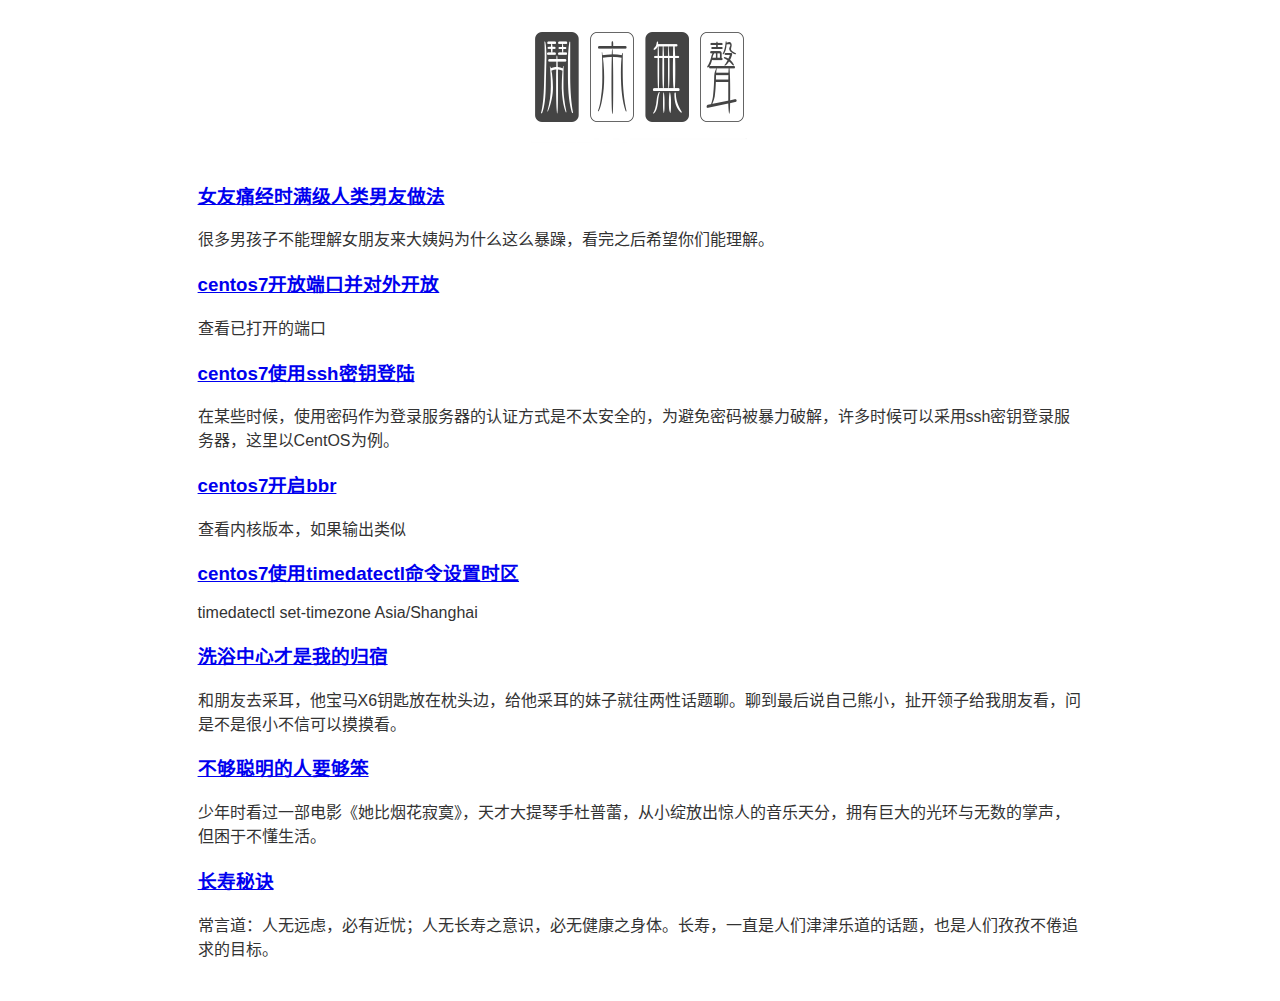
<file: index.html>
<!DOCTYPE html>
<html lang="zh-CN">

    <head>
        <link rel="icon" href="/favicon.ico" type="image/x-icon" />
        <link rel="shortcut icon" href="/favicon.ico" type="image/x-icon" />
        <meta name="renderer" content="webkit" />
        <meta http-equiv="X-UA-Compatible" content="IE=Edge,chrome=1">
        <meta name="apple-mobile-web-app-capable" content="yes">
        <meta name="apple-mobile-web-app-status-bar-style" content="black">
        <meta name="format-detection" content="telephone=no" />
        <meta name="format-detection" content="email=no">
        <meta name="keywords" content="闹市无声" />
        <meta name="description" content="唯有南风知我意，吹梦到西洲，闹市无声，百态阴晴栩栩侔，藤衣半卷苔衣皱，岁月自无忧。" />
        <meta name="author" content="闹市无声">
        <title>闹市无声</title>
        <link rel="stylesheet" type="text/css" href="/style.css" />    
    </head>
<body>
	<div class="header">
		<a href="/"><img src="/logo.png" alt="闹市无声"></a>
	</div>
	<div class="post" >
		
		<h3><a href="/8.html">女友痛经时满级人类男友做法</a></h3>
	<p>很多男孩子不能理解女朋友来大姨妈为什么这么暴躁，看完之后希望你们能理解。</p>
		
		<h3><a href="/7.html">centos7开放端口并对外开放</a></h3>
	<p>查看已打开的端口</p>
		
		<h3><a href="/6.html">centos7使用ssh密钥登陆</a></h3>
	<p>在某些时候，使用密码作为登录服务器的认证方式是不太安全的，为避免密码被暴力破解，许多时候可以采用ssh密钥登录服务器，这里以CentOS为例。</p>
		
		<h3><a href="/5.html">centos7开启bbr</a></h3>
	<p>查看内核版本，如果输出类似</p>
		
		<h3><a href="/4.html">centos7使用timedatectl命令设置时区</a></h3>
	<p>timedatectl set-timezone Asia/Shanghai</p>
		
		<h3><a href="/3.html">洗浴中心才是我的归宿</a></h3>
	<p>和朋友去采耳，他宝马X6钥匙放在枕头边，给他采耳的妹子就往两性话题聊。聊到最后说自己熊小，扯开领子给我朋友看，问是不是很小不信可以摸摸看。</p>
		
		<h3><a href="/2.html">不够聪明的人要够笨</a></h3>
	<p>少年时看过一部电影《她比烟花寂寞》，天才大提琴手杜普蕾，从小绽放出惊人的音乐天分，拥有巨大的光环与无数的掌声，但困于不懂生活。</p>
		
		<h3><a href="/1.html">长寿秘诀</a></h3>
	<p>常言道：人无远虑，必有近忧；人无长寿之意识，必无健康之身体。长寿，一直是人们津津乐道的话题，也是人们孜孜不倦追求的目标。</p>

	</div>
</body></html>
</file>
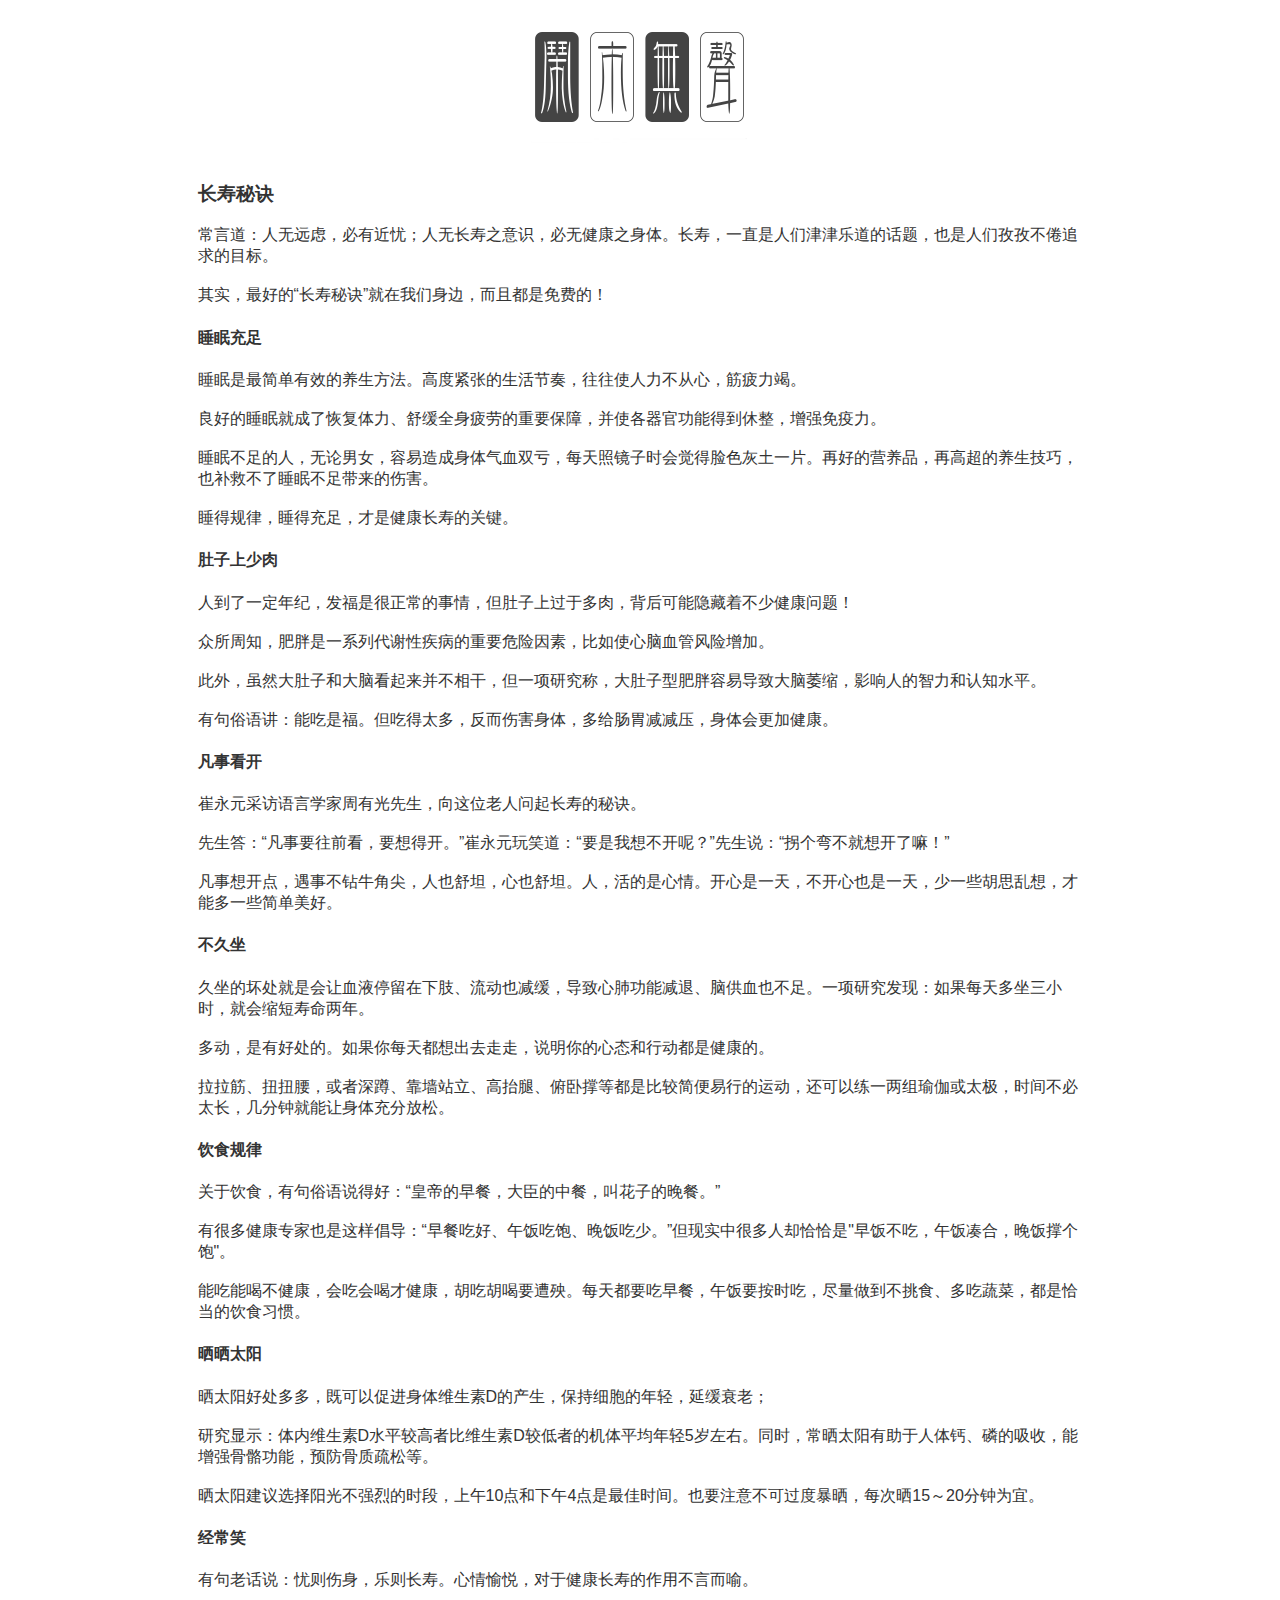
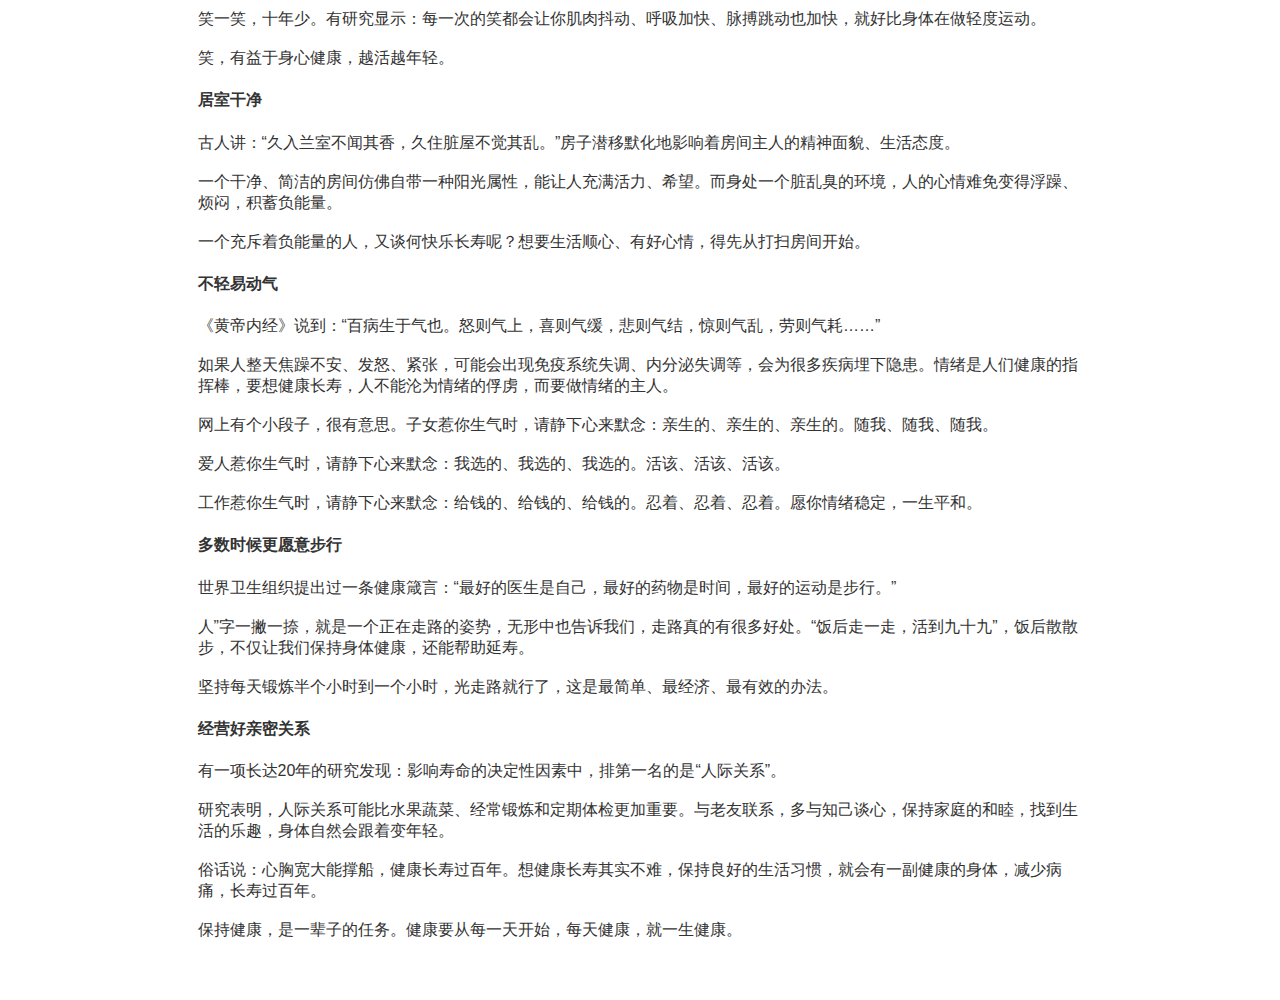
<file: 1.html>
<!DOCTYPE html><html><head><meta http-equiv="Content-Type" content="text/html; charset=UTF-8"><title>长寿秘诀 - 闹市无声</title><meta name="viewport" content="width=device-width,initial-scale=1"><link rel="stylesheet" href="/style.css"><link rel="shortcut icon" href="/favicon.ico" type="image/x-icon"></head><body><div class="header"><a href="/"><img src="/logo.png" alt="闹市无声"></a></div><div class="post"><h3>长寿秘诀</h3><p>常言道：人无远虑，必有近忧；人无长寿之意识，必无健康之身体。长寿，一直是人们津津乐道的话题，也是人们孜孜不倦追求的目标。<br><br>其实，最好的“长寿秘诀”就在我们身边，而且都是免费的！<br></p><h4>睡眠充足</h4>睡眠是最简单有效的养生方法。高度紧张的生活节奏，往往使人力不从心，筋疲力竭。<br><br>良好的睡眠就成了恢复体力、舒缓全身疲劳的重要保障，并使各器官功能得到休整，增强免疫力。<br><br>睡眠不足的人，无论男女，容易造成身体气血双亏，每天照镜子时会觉得脸色灰土一片。再好的营养品，再高超的养生技巧，也补救不了睡眠不足带来的伤害。<br><br>睡得规律，睡得充足，才是健康长寿的关键。<h4>肚子上少肉</h4>人到了一定年纪，发福是很正常的事情，但肚子上过于多肉，背后可能隐藏着不少健康问题！<br><br>众所周知，肥胖是一系列代谢性疾病的重要危险因素，比如使心脑血管风险增加。<br><br>此外，虽然大肚子和大脑看起来并不相干，但一项研究称，大肚子型肥胖容易导致大脑萎缩，影响人的智力和认知水平。<br><br>有句俗语讲：能吃是福。但吃得太多，反而伤害身体，多给肠胃减减压，身体会更加健康。<h4>凡事看开</h4>崔永元采访语言学家周有光先生，向这位老人问起长寿的秘诀。<br><br>先生答：“凡事要往前看，要想得开。”崔永元玩笑道：“要是我想不开呢？”先生说：“拐个弯不就想开了嘛！”<br><br>凡事想开点，遇事不钻牛角尖，人也舒坦，心也舒坦。人，活的是心情。开心是一天，不开心也是一天，少一些胡思乱想，才能多一些简单美好。<h4>不久坐</h4>久坐的坏处就是会让血液停留在下肢、流动也减缓，导致心肺功能减退、脑供血也不足。一项研究发现：如果每天多坐三小时，就会缩短寿命两年。<br><br>多动，是有好处的。如果你每天都想出去走走，说明你的心态和行动都是健康的。<br><br>拉拉筋、扭扭腰，或者深蹲、靠墙站立、高抬腿、俯卧撑等都是比较简便易行的运动，还可以练一两组瑜伽或太极，时间不必太长，几分钟就能让身体充分放松。<h4>饮食规律</h4>关于饮食，有句俗语说得好：“皇帝的早餐，大臣的中餐，叫花子的晚餐。”<br><br>有很多健康专家也是这样倡导：“早餐吃好、午饭吃饱、晚饭吃少。”但现实中很多人却恰恰是"早饭不吃，午饭凑合，晚饭撑个饱"。<br><br>能吃能喝不健康，会吃会喝才健康，胡吃胡喝要遭殃。每天都要吃早餐，午饭要按时吃，尽量做到不挑食、多吃蔬菜，都是恰当的饮食习惯。<h4>晒晒太阳</h4>晒太阳好处多多，既可以促进身体维生素D的产生，保持细胞的年轻，延缓衰老；<br><br>研究显示：体内维生素D水平较高者比维生素D较低者的机体平均年轻5岁左右。同时，常晒太阳有助于人体钙、磷的吸收，能增强骨骼功能，预防骨质疏松等。<br><br>晒太阳建议选择阳光不强烈的时段，上午10点和下午4点是最佳时间。也要注意不可过度暴晒，每次晒15～20分钟为宜。<h4>经常笑</h4>有句老话说：忧则伤身，乐则长寿。心情愉悦，对于健康长寿的作用不言而喻。<br><br>笑一笑，十年少。有研究显示：每一次的笑都会让你肌肉抖动、呼吸加快、脉搏跳动也加快，就好比身体在做轻度运动。<br><br>笑，有益于身心健康，越活越年轻。<h4>居室干净</h4>古人讲：“久入兰室不闻其香，久住脏屋不觉其乱。”房子潜移默化地影响着房间主人的精神面貌、生活态度。<br><br>一个干净、简洁的房间仿佛自带一种阳光属性，能让人充满活力、希望。而身处一个脏乱臭的环境，人的心情难免变得浮躁、烦闷，积蓄负能量。<br><br>一个充斥着负能量的人，又谈何快乐长寿呢？想要生活顺心、有好心情，得先从打扫房间开始。<h4>不轻易动气</h4>《黄帝内经》说到：“百病生于气也。怒则气上，喜则气缓，悲则气结，惊则气乱，劳则气耗……”<br><br>如果人整天焦躁不安、发怒、紧张，可能会出现免疫系统失调、内分泌失调等，会为很多疾病埋下隐患。情绪是人们健康的指挥棒，要想健康长寿，人不能沦为情绪的俘虏，而要做情绪的主人。<br><br>网上有个小段子，很有意思。子女惹你生气时，请静下心来默念：亲生的、亲生的、亲生的。随我、随我、随我。<br><br>爱人惹你生气时，请静下心来默念：我选的、我选的、我选的。活该、活该、活该。<br><br>工作惹你生气时，请静下心来默念：给钱的、给钱的、给钱的。忍着、忍着、忍着。愿你情绪稳定，一生平和。<h4>多数时候更愿意步行</h4>世界卫生组织提出过一条健康箴言：“最好的医生是自己，最好的药物是时间，最好的运动是步行。”<br><br>人”字一撇一捺，就是一个正在走路的姿势，无形中也告诉我们，走路真的有很多好处。“饭后走一走，活到九十九”，饭后散散步，不仅让我们保持身体健康，还能帮助延寿。<br><br>坚持每天锻炼半个小时到一个小时，光走路就行了，这是最简单、最经济、最有效的办法。<h4>经营好亲密关系</h4>有一项长达20年的研究发现：影响寿命的决定性因素中，排第一名的是“人际关系”。<br><br>研究表明，人际关系可能比水果蔬菜、经常锻炼和定期体检更加重要。与老友联系，多与知己谈心，保持家庭的和睦，找到生活的乐趣，身体自然会跟着变年轻。<br><br>俗话说：心胸宽大能撑船，健康长寿过百年。想健康长寿其实不难，保持良好的生活习惯，就会有一副健康的身体，减少病痛，长寿过百年。<br><br>保持健康，是一辈子的任务。健康要从每一天开始，每天健康，就一生健康。<br><br><p></p></div></body></html>
</file>
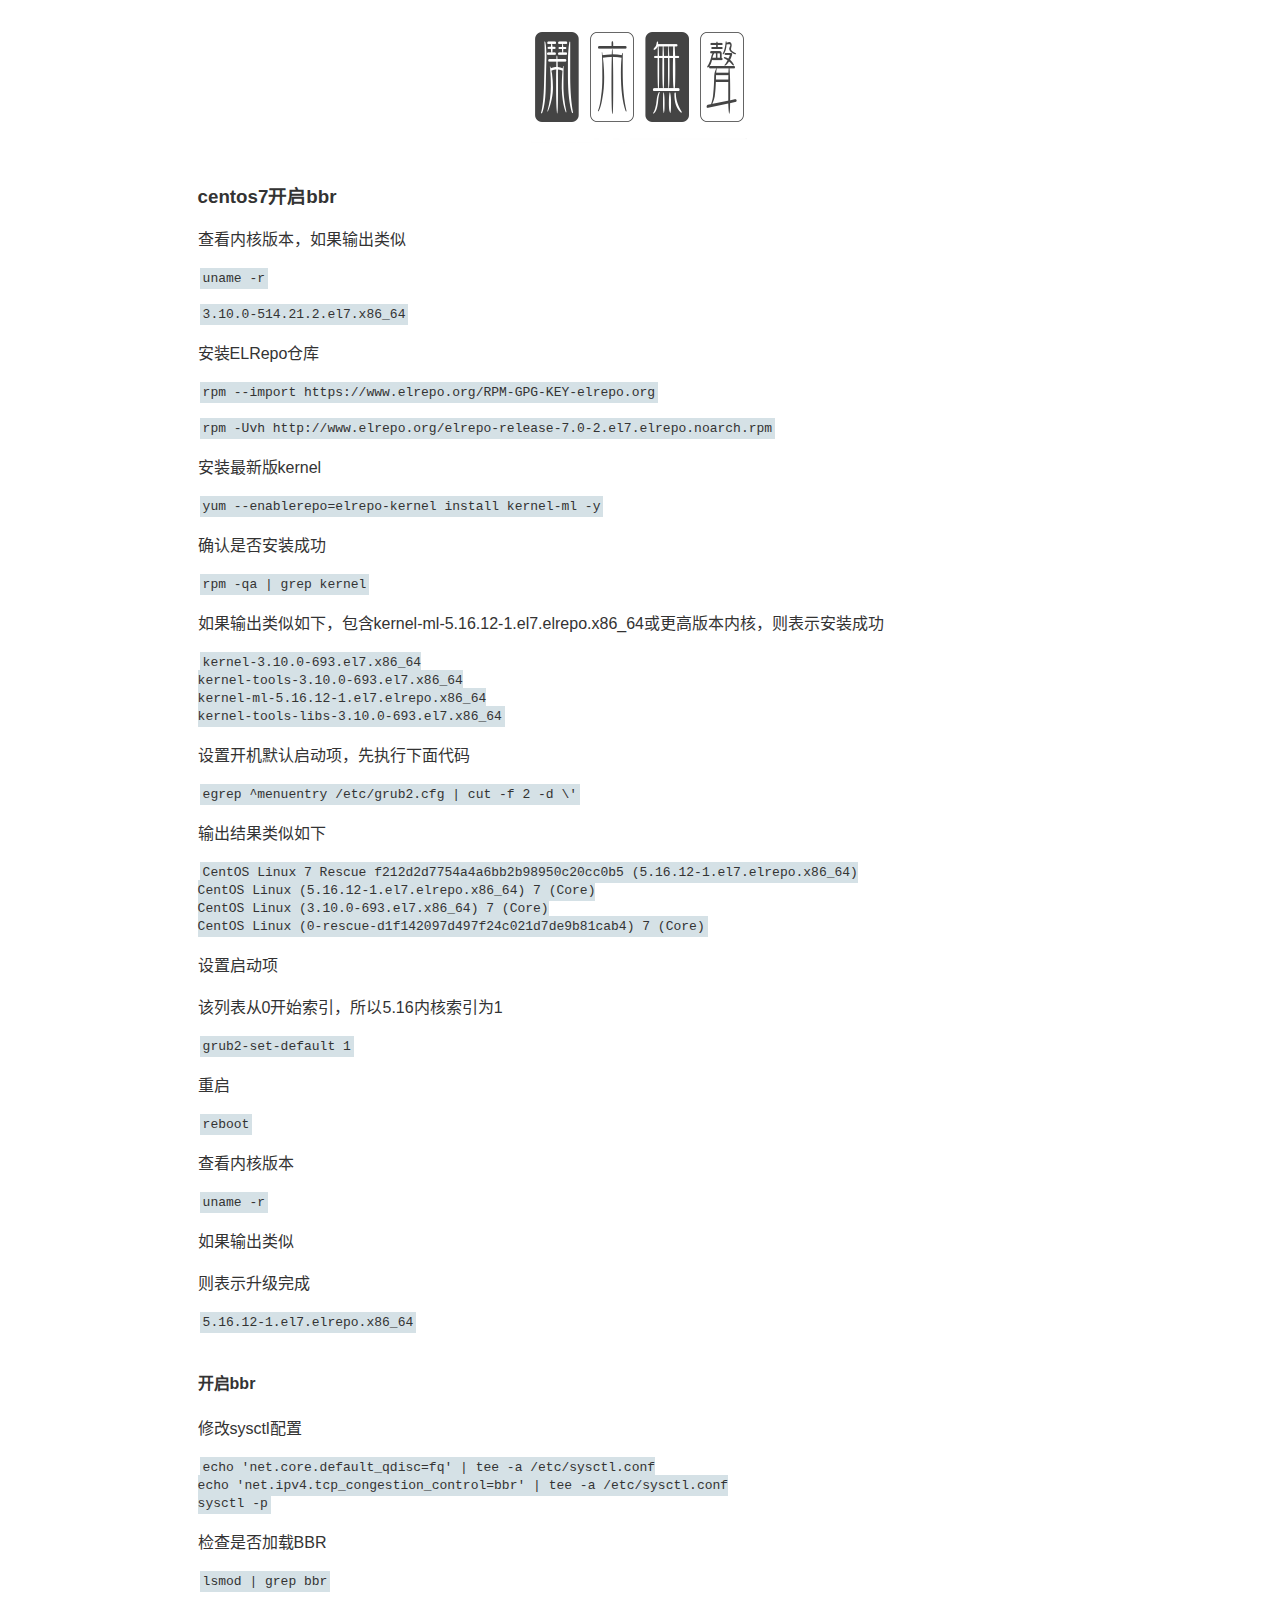
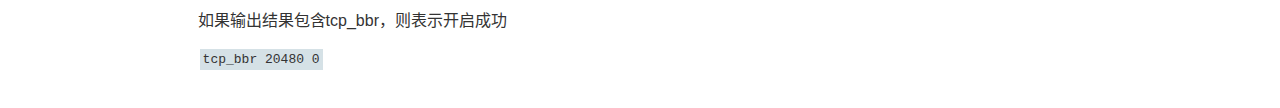
<file: 2.html>
<!DOCTYPE html><html lang="zh-CN"><head><meta charset="utf-8"><meta name="viewport" content="width=device-width,initial-scale=1"><title>centos7开启bbr - 闹市无声</title><link rel="shortcut icon" href="/favicon.ico" type="image/x-icon"><link rel="stylesheet" type="text/css" href="/style.css"></head><body><div class="header"><a href="/"><img src="/logo.png" alt="闹市无声"></a></div><div class="post"><h3>centos7开启bbr</h3><p>查看内核版本，如果输出类似<br><br><code>uname -r</code><br><br><code>3.10.0-514.21.2.el7.x86_64</code><br><br>安装ELRepo仓库<br><br><code>rpm --import https://www.elrepo.org/RPM-GPG-KEY-elrepo.org</code><br><br><code>rpm -Uvh http://www.elrepo.org/elrepo-release-7.0-2.el7.elrepo.noarch.rpm</code><br><br>安装最新版kernel<br><br><code>yum --enablerepo=elrepo-kernel install kernel-ml -y</code><br><br>确认是否安装成功<br><br><code>rpm -qa | grep kernel</code><br><br>如果输出类似如下，包含kernel-ml-5.16.12-1.el7.elrepo.x86_64或更高版本内核，则表示安装成功<br><br><code>kernel-3.10.0-693.el7.x86_64<br>kernel-tools-3.10.0-693.el7.x86_64<br>kernel-ml-5.16.12-1.el7.elrepo.x86_64<br>kernel-tools-libs-3.10.0-693.el7.x86_64</code><br><br>设置开机默认启动项，先执行下面代码<br><br><code>egrep ^menuentry /etc/grub2.cfg | cut -f 2 -d \'</code><br><br>输出结果类似如下<br><br><code>CentOS Linux 7 Rescue f212d2d7754a4a6bb2b98950c20cc0b5 (5.16.12-1.el7.elrepo.x86_64)<br>CentOS Linux (5.16.12-1.el7.elrepo.x86_64) 7 (Core)<br>CentOS Linux (3.10.0-693.el7.x86_64) 7 (Core)<br>CentOS Linux (0-rescue-d1f142097d497f24c021d7de9b81cab4) 7 (Core)</code><br><br>设置启动项<br><br>该列表从0开始索引，所以5.16内核索引为1<br><br><code>grub2-set-default 1</code><br><br>重启<br><br><code>reboot</code><br><br>查看内核版本<br><br><code>uname -r</code><br><br>如果输出类似<br><br>则表示升级完成<br><br><code>5.16.12-1.el7.elrepo.x86_64</code><br><br></p><h4>开启bbr</h4>修改sysctl配置<br><br><code>echo 'net.core.default_qdisc=fq' | tee -a /etc/sysctl.conf<br>echo 'net.ipv4.tcp_congestion_control=bbr' | tee -a /etc/sysctl.conf<br>sysctl -p</code><br><br>检查是否加载BBR<br><br><code>lsmod | grep bbr</code><br><br>如果输出结果包含tcp_bbr，则表示开启成功<br><br><code>tcp_bbr 20480 0</code><p></p></div></body></html>
</file>
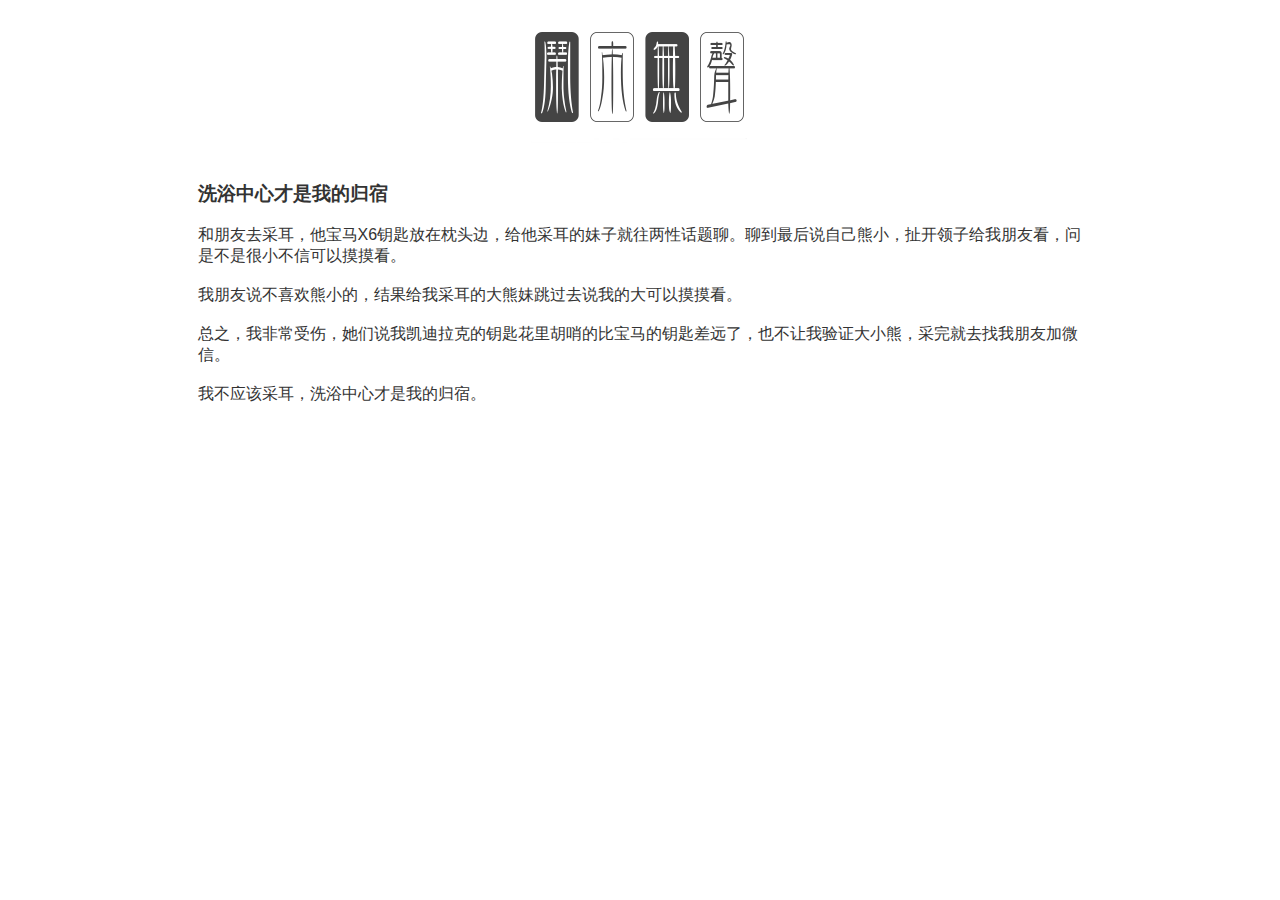
<file: 3.html>
<!DOCTYPE html><html><head><meta http-equiv="Content-Type" content="text/html; charset=UTF-8"><title>洗浴中心才是我的归宿 - 闹市无声</title><meta name="viewport" content="width=device-width,initial-scale=1"><meta name="description" content="唯有南风知我意，吹梦到西洲，闹市无声，百态阴晴栩栩侔，藤衣半卷苔衣皱，岁月自无忧。"><meta name="keywords" content="闹市无声"><link rel="stylesheet" href="/style.css"><link rel="shortcut icon" href="/favicon.ico" type="image/x-icon"></head><body><div class="header"><a href="/"><img src="/logo.png" alt="闹市无声"></a></div><div class="post"><h3>洗浴中心才是我的归宿</h3><p>和朋友去采耳，他宝马X6钥匙放在枕头边，给他采耳的妹子就往两性话题聊。聊到最后说自己熊小，扯开领子给我朋友看，问是不是很小不信可以摸摸看。<br><br>我朋友说不喜欢熊小的，结果给我采耳的大熊妹跳过去说我的大可以摸摸看。<br><br>总之，我非常受伤，她们说我凯迪拉克的钥匙花里胡哨的比宝马的钥匙差远了，也不让我验证大小熊，采完就去找我朋友加微信。<br><br>我不应该采耳，洗浴中心才是我的归宿。</p></div></body></html>
</file>
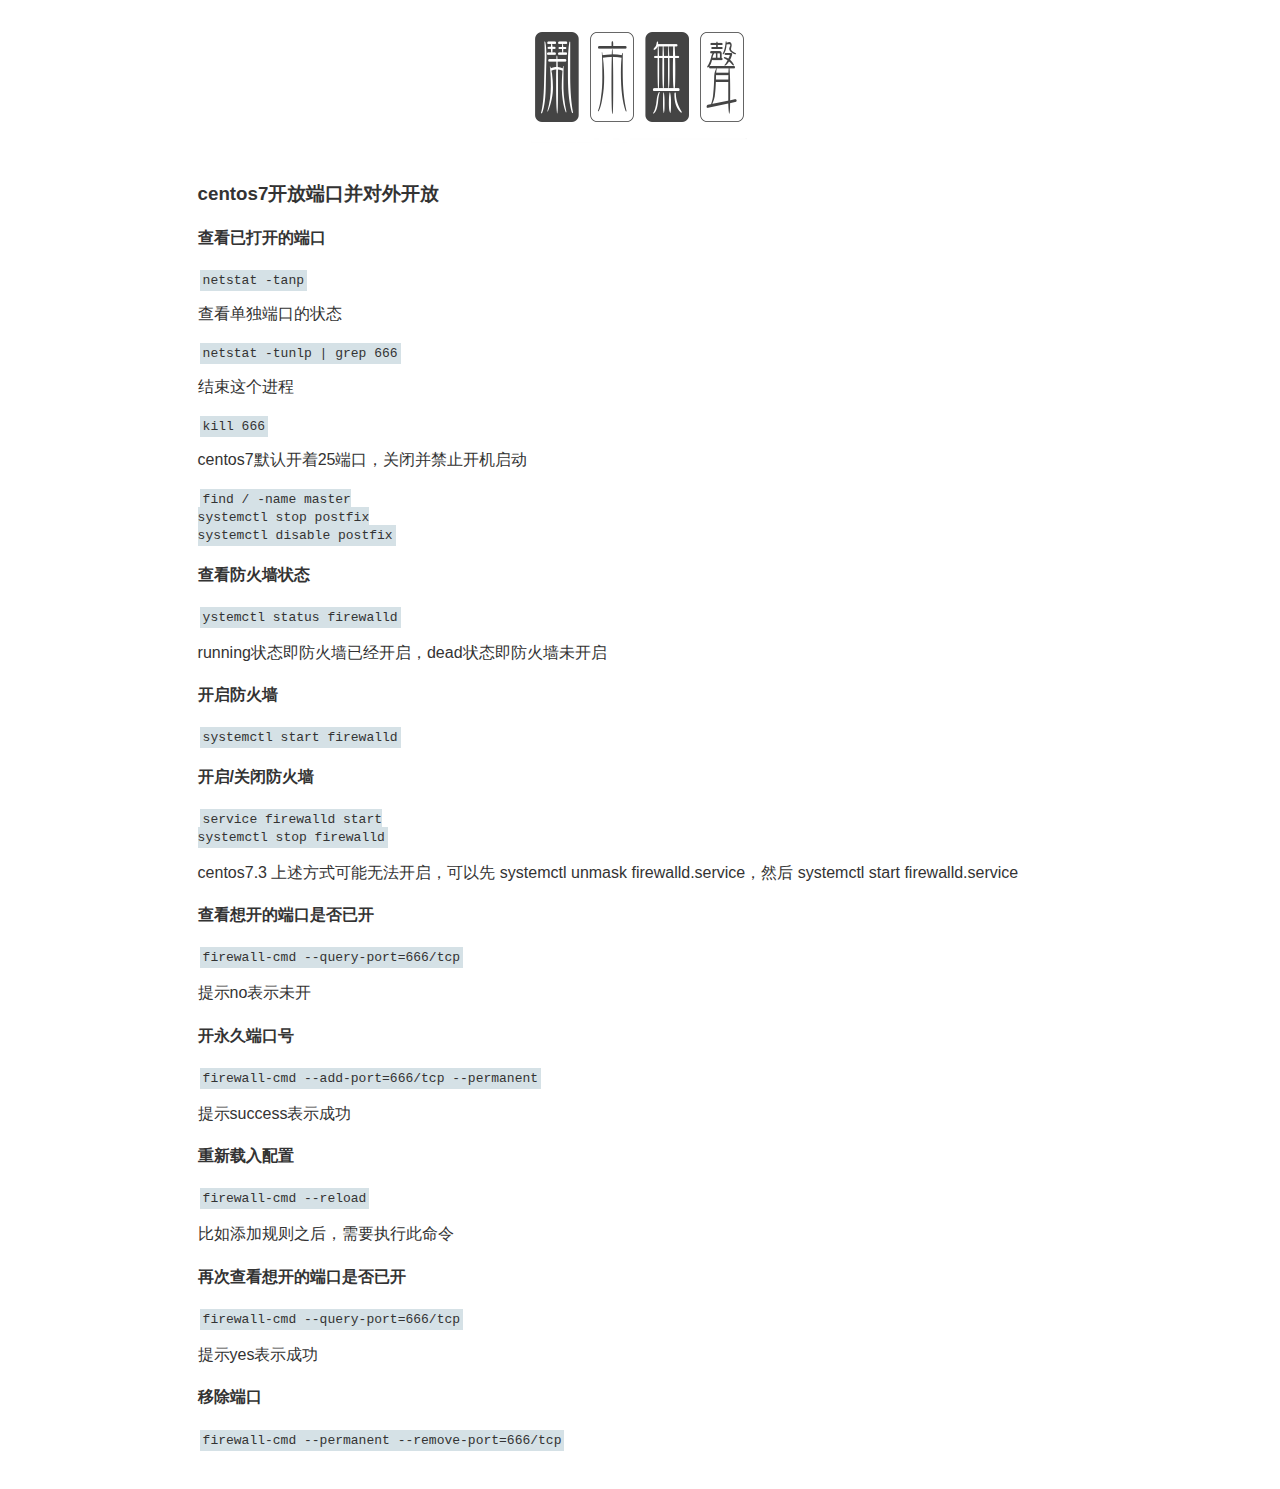
<file: 4.html>
<!DOCTYPE html><html><head><meta http-equiv="Content-Type" content="text/html; charset=UTF-8"><title>centos7开放端口并对外开放 - 闹市无声</title><meta name="viewport" content="width=device-width,initial-scale=1"><link rel="stylesheet" href="/style.css"><link rel="shortcut icon" href="/favicon.ico" type="image/x-icon"></head><body><div class="header"><a href="/"><img src="/logo.png" alt="闹市无声"></a></div><div class="post"><h3>centos7开放端口并对外开放</h3><p><h4>查看已打开的端口</h4><code>netstat -tanp</code><br></p><p>查看单独端口的状态<br><br><code>netstat -tunlp | grep 666</code><br></p><p>结束这个进程<br><br><code>kill 666</code><br></p><p>centos7默认开着25端口，关闭并禁止开机启动<br><br><code>find / -name master<br>systemctl stop postfix<br>systemctl disable postfix</code><br></p><h4>查看防火墙状态</h4><code>ystemctl status firewalld</code><br><br>running状态即防火墙已经开启，dead状态即防火墙未开启<br><h4>开启防火墙</h4><code>systemctl start firewalld</code><br><h4>开启/关闭防火墙</h4><code>service firewalld start<br>systemctl stop firewalld</code><br><br>centos7.3 上述方式可能无法开启，可以先 systemctl unmask firewalld.service，然后 systemctl start firewalld.service<br><h4>查看想开的端口是否已开</h4><code>firewall-cmd --query-port=666/tcp</code><br><br>提示no表示未开<br><h4>开永久端口号</h4><code>firewall-cmd --add-port=666/tcp --permanent</code><br><br>提示success表示成功<br><h4>重新载入配置</h4><code>firewall-cmd --reload</code><br><br>比如添加规则之后，需要执行此命令<br><h4>再次查看想开的端口是否已开</h4><code>firewall-cmd --query-port=666/tcp</code><br><br>提示yes表示成功<br><h4>移除端口</h4><code>firewall-cmd --permanent --remove-port=666/tcp</code><p></p></div></body></html>
</file>
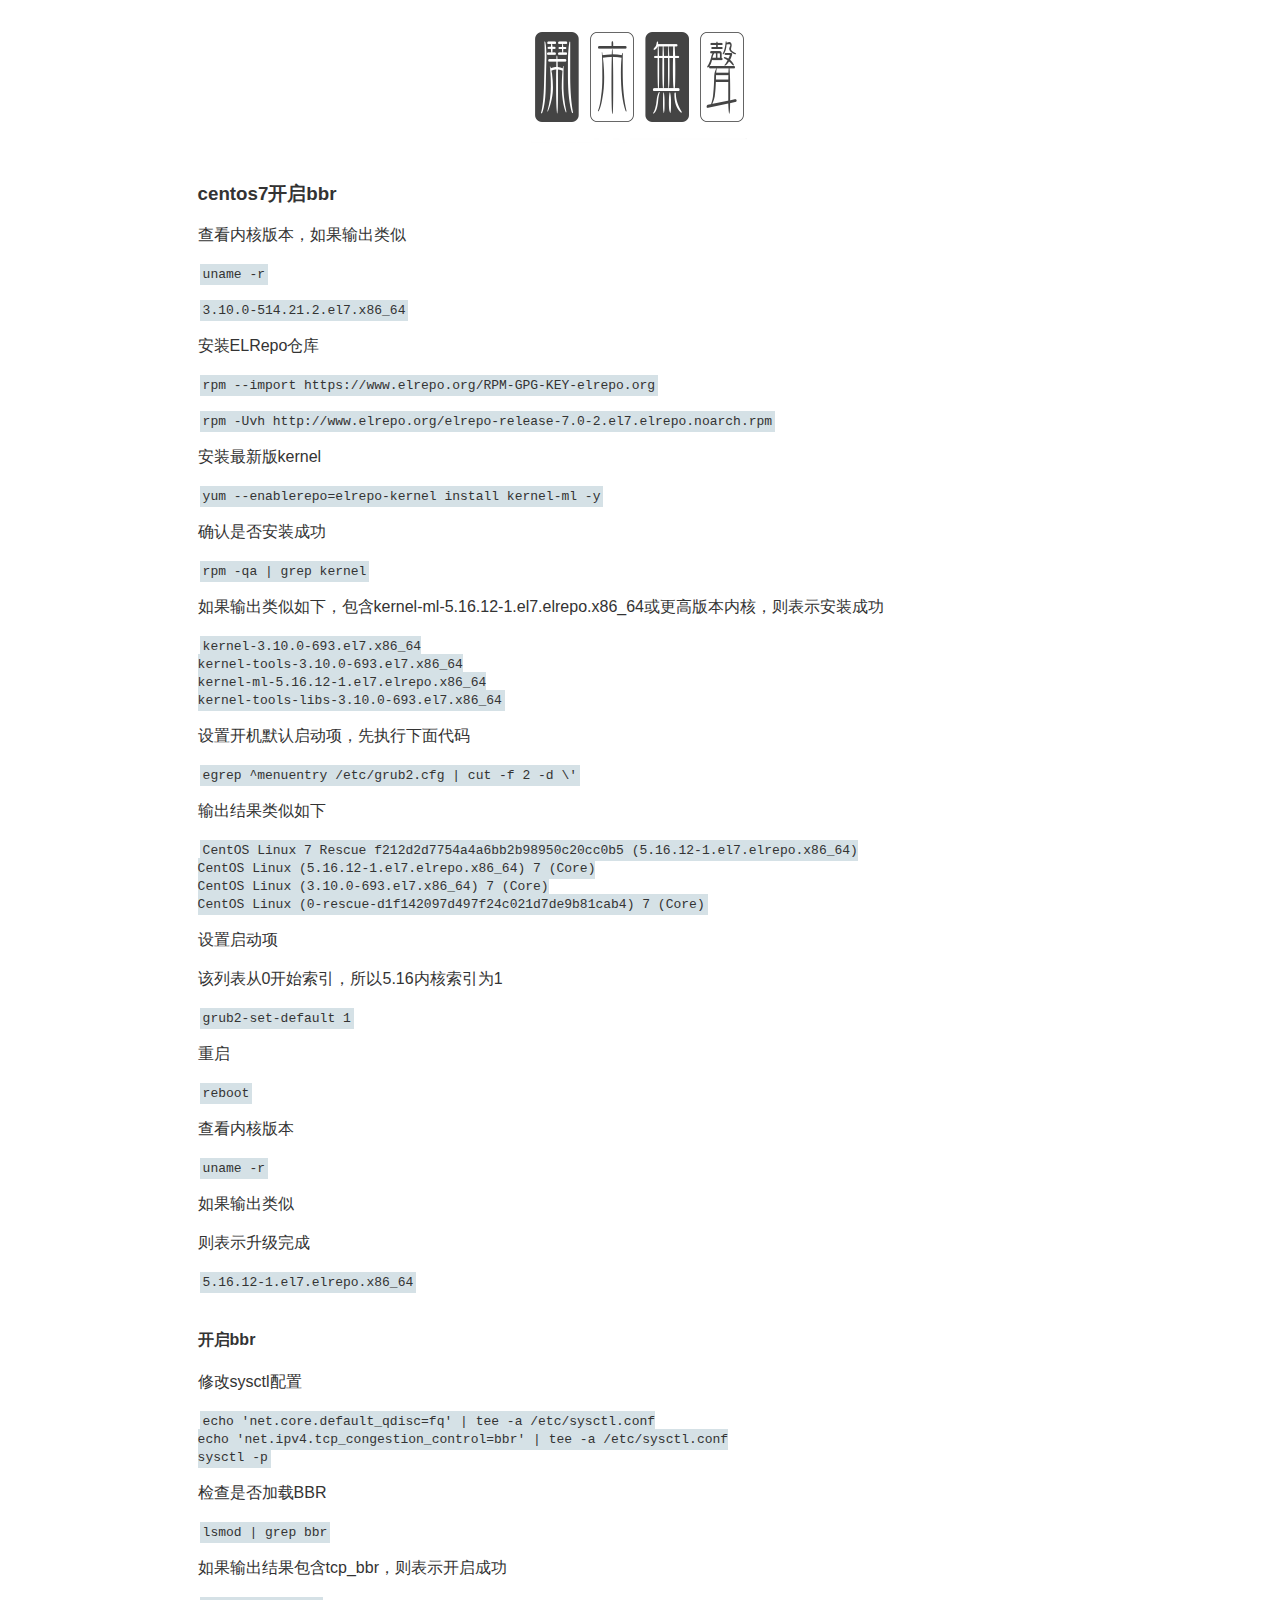
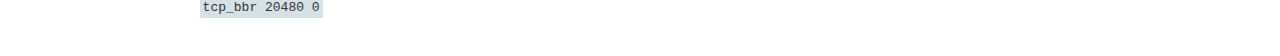
<file: 5.html>
<!DOCTYPE html><html><head><meta http-equiv="Content-Type" content="text/html; charset=UTF-8"><title>centos7开启bbr - 闹市无声</title><meta name="viewport" content="width=device-width,initial-scale=1"><meta name="description" content="唯有南风知我意，吹梦到西洲，闹市无声，百态阴晴栩栩侔，藤衣半卷苔衣皱，岁月自无忧。"><meta name="keywords" content="闹市无声"><link rel="stylesheet" href="/style.css"><link rel="shortcut icon" href="/favicon.ico" type="image/x-icon"></head><body><div class="header"><a href="/"><img src="/logo.png" alt="闹市无声"></a></div><div class="post"><h3>centos7开启bbr</h3><p>查看内核版本，如果输出类似<br><br><code>uname -r</code><br><br><code>3.10.0-514.21.2.el7.x86_64</code><br><br>安装ELRepo仓库<br><br><code>rpm --import https://www.elrepo.org/RPM-GPG-KEY-elrepo.org</code><br><br><code>rpm -Uvh http://www.elrepo.org/elrepo-release-7.0-2.el7.elrepo.noarch.rpm</code><br><br>安装最新版kernel<br><br><code>yum --enablerepo=elrepo-kernel install kernel-ml -y</code><br><br>确认是否安装成功<br><br><code>rpm -qa | grep kernel</code><br><br>如果输出类似如下，包含kernel-ml-5.16.12-1.el7.elrepo.x86_64或更高版本内核，则表示安装成功<br><br><code>kernel-3.10.0-693.el7.x86_64<br>kernel-tools-3.10.0-693.el7.x86_64<br>kernel-ml-5.16.12-1.el7.elrepo.x86_64<br>kernel-tools-libs-3.10.0-693.el7.x86_64</code><br><br>设置开机默认启动项，先执行下面代码<br><br><code>egrep ^menuentry /etc/grub2.cfg | cut -f 2 -d \'</code><br><br>输出结果类似如下<br><br><code>CentOS Linux 7 Rescue f212d2d7754a4a6bb2b98950c20cc0b5 (5.16.12-1.el7.elrepo.x86_64)<br>CentOS Linux (5.16.12-1.el7.elrepo.x86_64) 7 (Core)<br>CentOS Linux (3.10.0-693.el7.x86_64) 7 (Core)<br>CentOS Linux (0-rescue-d1f142097d497f24c021d7de9b81cab4) 7 (Core)</code><br><br>设置启动项<br><br>该列表从0开始索引，所以5.16内核索引为1<br><br><code>grub2-set-default 1</code><br><br>重启<br><br><code>reboot</code><br><br>查看内核版本<br><br><code>uname -r</code><br><br>如果输出类似<br><br>则表示升级完成<br><br><code>5.16.12-1.el7.elrepo.x86_64</code><br><br></p><h4>开启bbr</h4>修改sysctl配置<br><br><code>echo 'net.core.default_qdisc=fq' | tee -a /etc/sysctl.conf<br>echo 'net.ipv4.tcp_congestion_control=bbr' | tee -a /etc/sysctl.conf<br>sysctl -p</code><br><br>检查是否加载BBR<br><br><code>lsmod | grep bbr</code><br><br>如果输出结果包含tcp_bbr，则表示开启成功<br><br><code>tcp_bbr 20480 0</code></p></div></body></html>
</file>
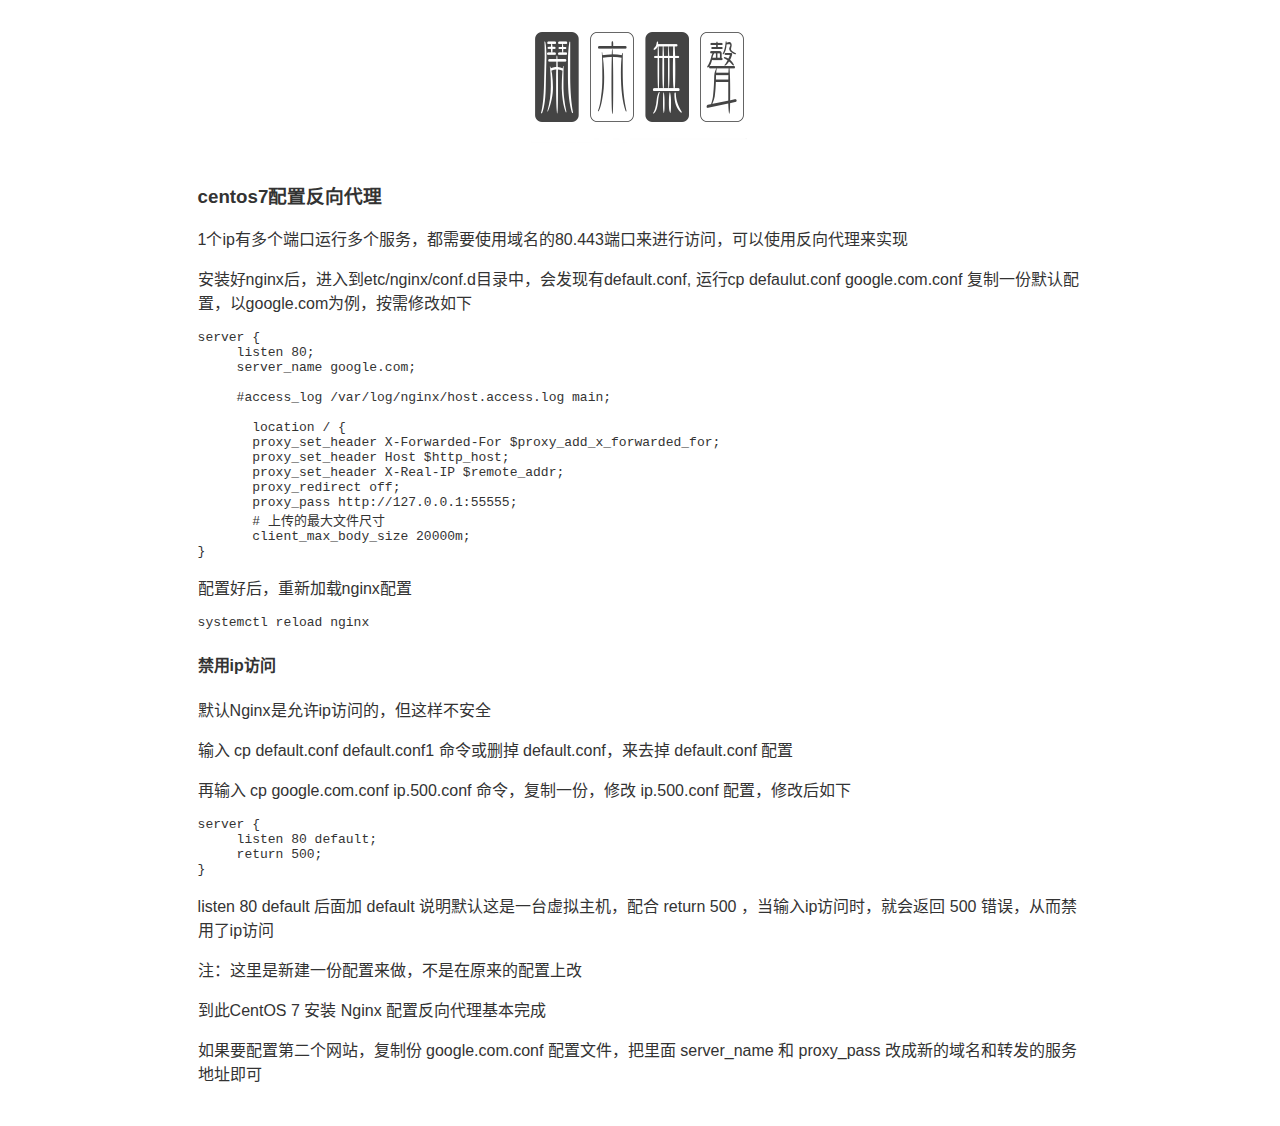
<file: 6.html>
<!DOCTYPE html><html lang="zh-CN"><head><meta charset="utf-8"><meta name="viewport" content="width=device-width,initial-scale=1"><title>centos7配置反向代理 - 闹市无声</title><link rel="shortcut icon" href="/favicon.ico" type="image/x-icon"><link rel="stylesheet" type="text/css" href="/style.css"></head><body><div class="header"><a href="/"><img src="/logo.png" alt="闹市无声"></a></div><div class="post"><h3>centos7配置反向代理</h3><p>1个ip有多个端口运行多个服务，都需要使用域名的80.443端口来进行访问，可以使用反向代理来实现</p><p>安装好nginx后，进入到etc/nginx/conf.d目录中，会发现有default.conf, 运行cp defaulut.conf google.com.conf 复制一份默认配置，以google.com为例，按需修改如下</p><pre>server {
     listen 80;
     server_name google.com;

     #access_log /var/log/nginx/host.access.log main;

       location / {
       proxy_set_header X-Forwarded-For $proxy_add_x_forwarded_for;
       proxy_set_header Host $http_host;
       proxy_set_header X-Real-IP $remote_addr;
       proxy_redirect off;
       proxy_pass http://127.0.0.1:55555;
       # 上传的最大文件尺寸
       client_max_body_size 20000m;
}</pre><p>配置好后，重新加载nginx配置</p><pre>systemctl reload nginx</pre><h4>禁用ip访问</h4><p>默认Nginx是允许ip访问的，但这样不安全</p><p>输入 cp default.conf default.conf1 命令或删掉 default.conf，来去掉 default.conf 配置</p><p>再输入 cp google.com.conf ip.500.conf 命令，复制一份，修改 ip.500.conf 配置，修改后如下</p><pre>server {
     listen 80 default;
     return 500;
}</pre><p>listen 80 default 后面加 default 说明默认这是一台虚拟主机，配合 return 500 ，当输入ip访问时，就会返回 500 错误，从而禁用了ip访问</p><p>注：这里是新建一份配置来做，不是在原来的配置上改</p><p>到此CentOS 7 安装 Nginx 配置反向代理基本完成</p><p>如果要配置第二个网站，复制份 google.com.conf 配置文件，把里面 server_name 和 proxy_pass 改成新的域名和转发的服务地址即可</p></div></body></html>
</file>
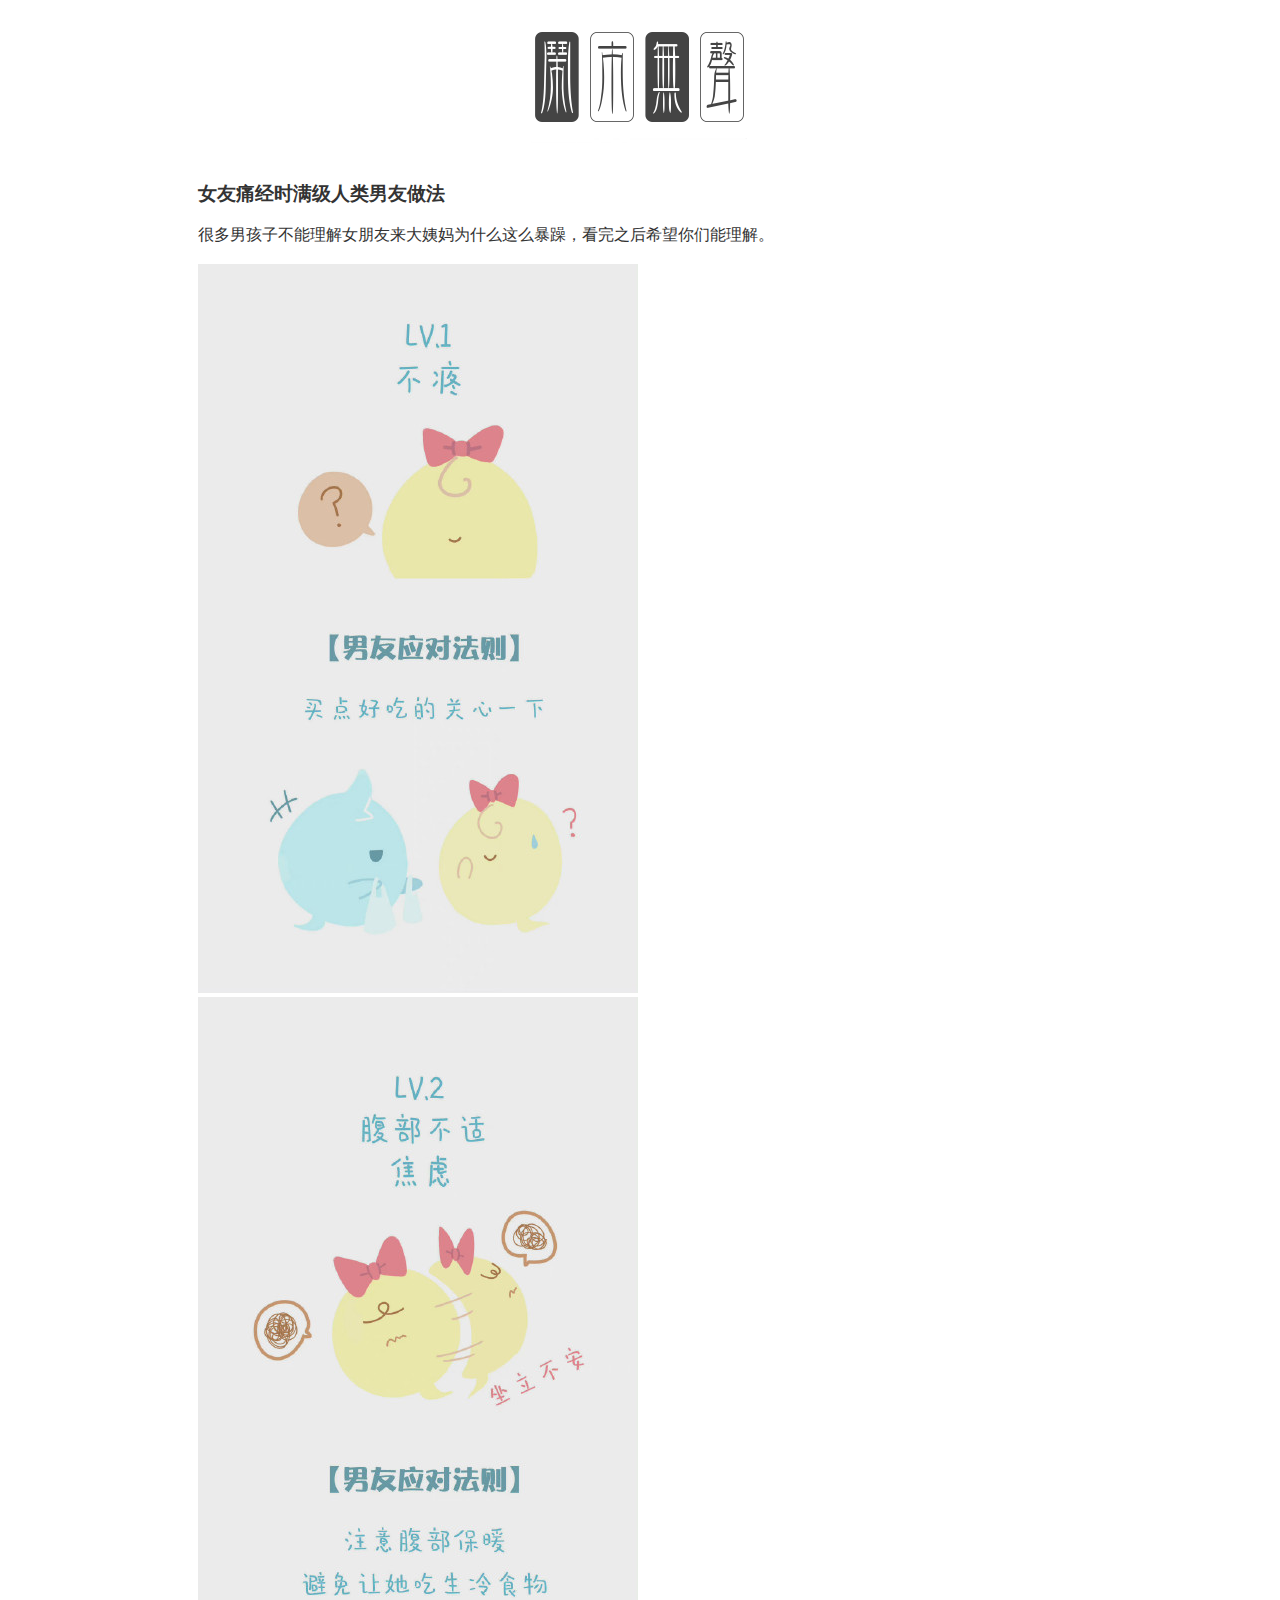
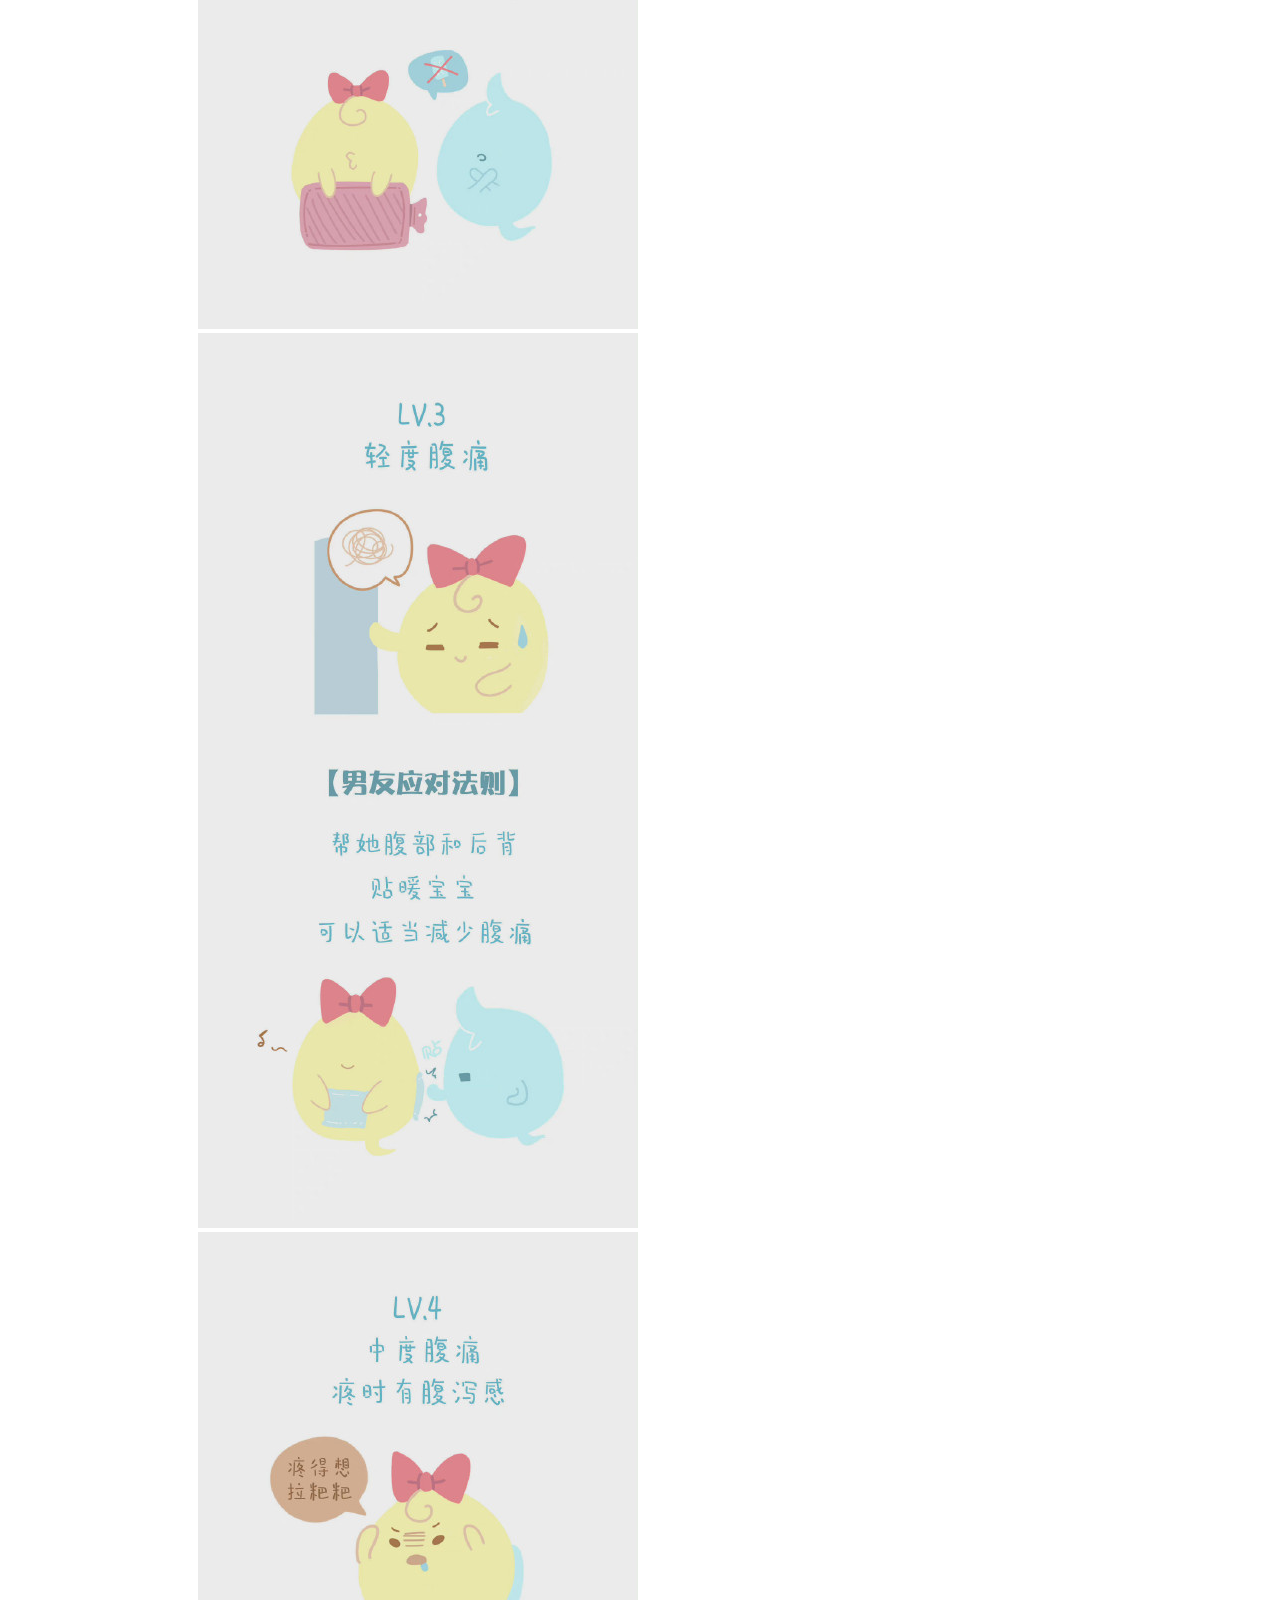
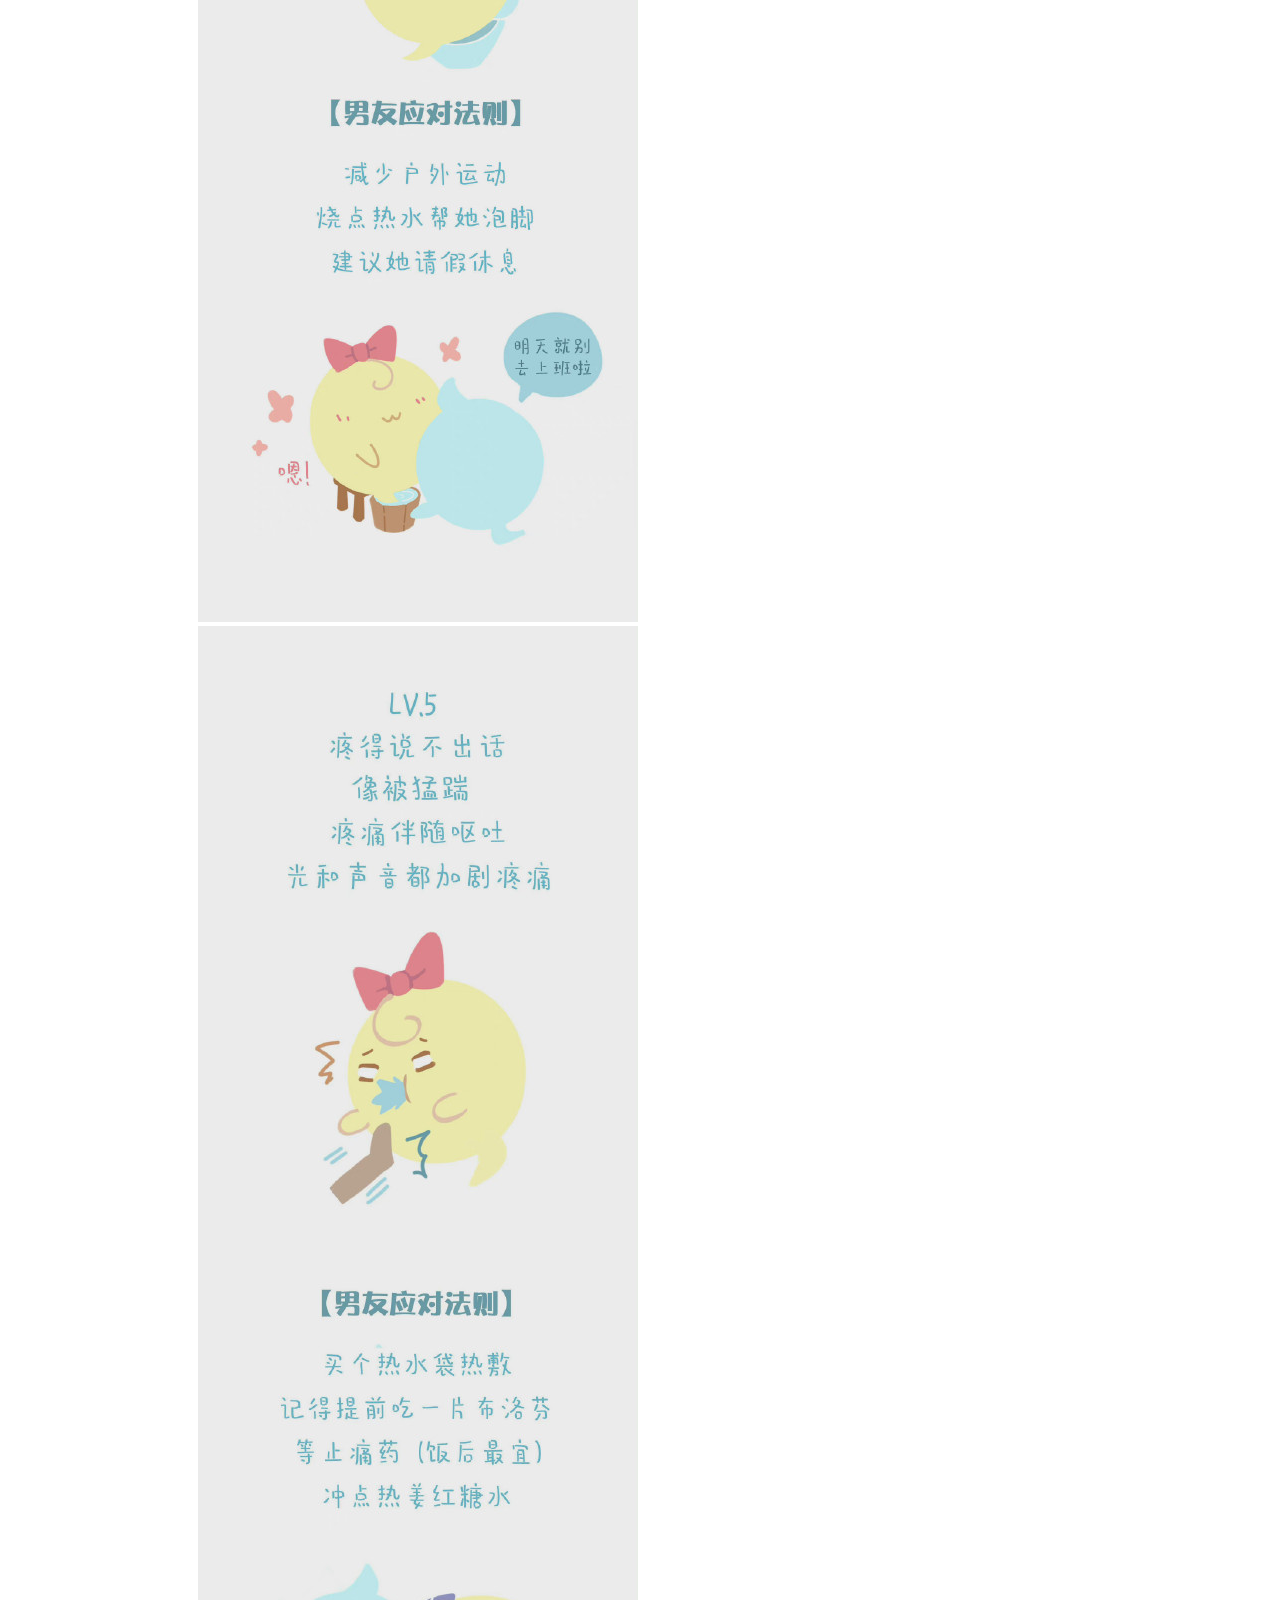
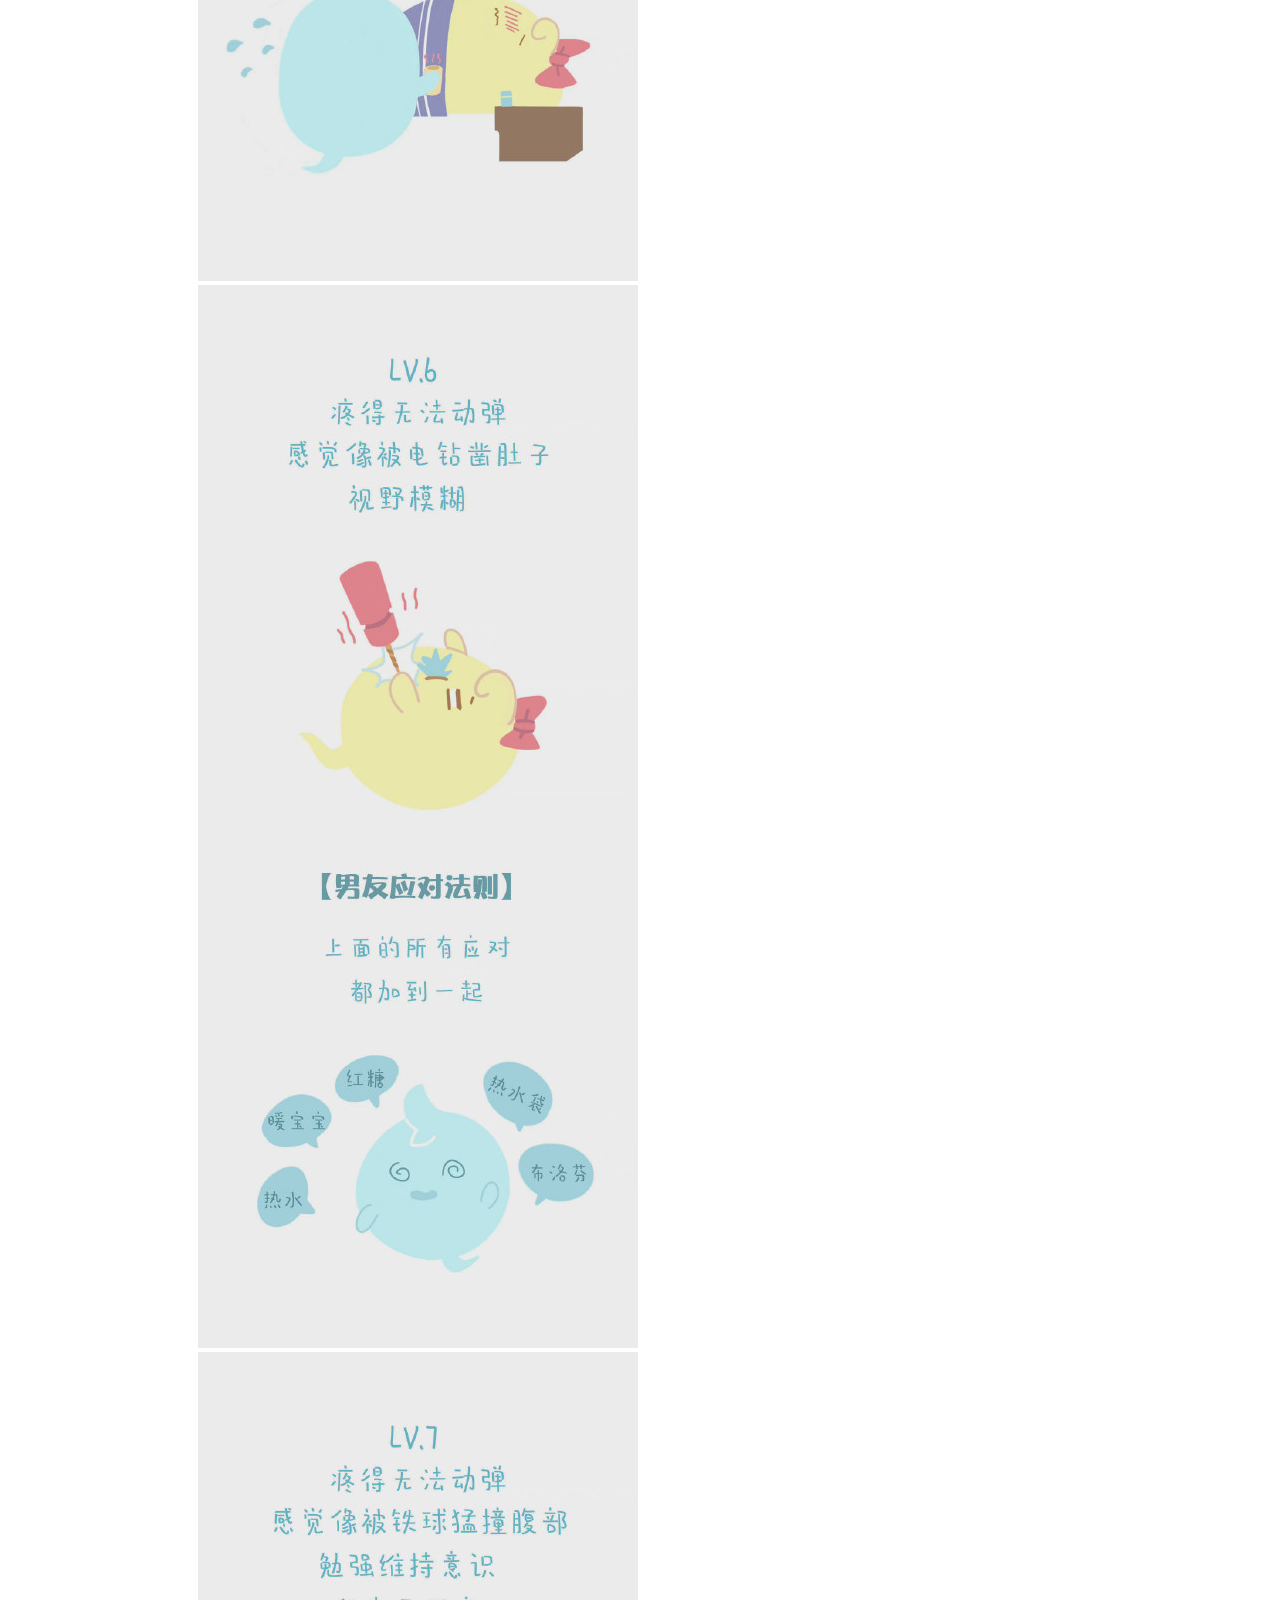
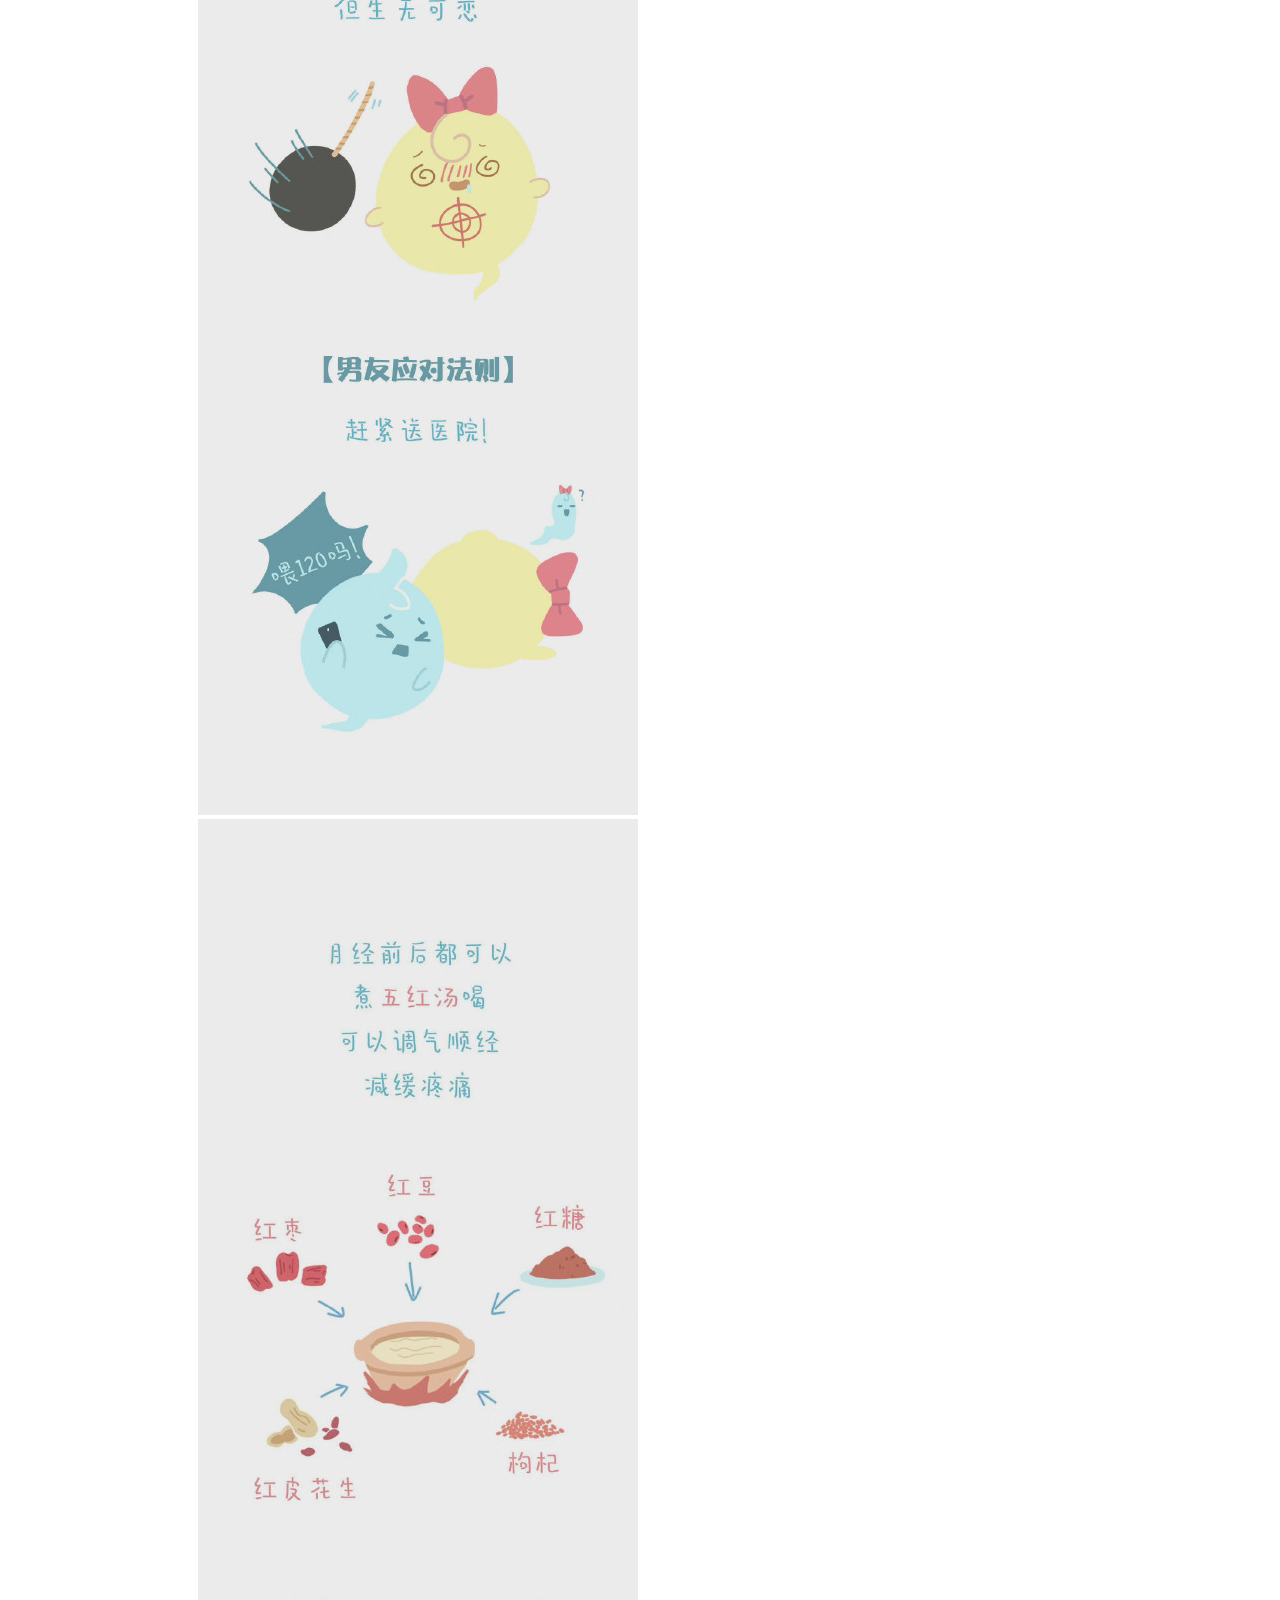
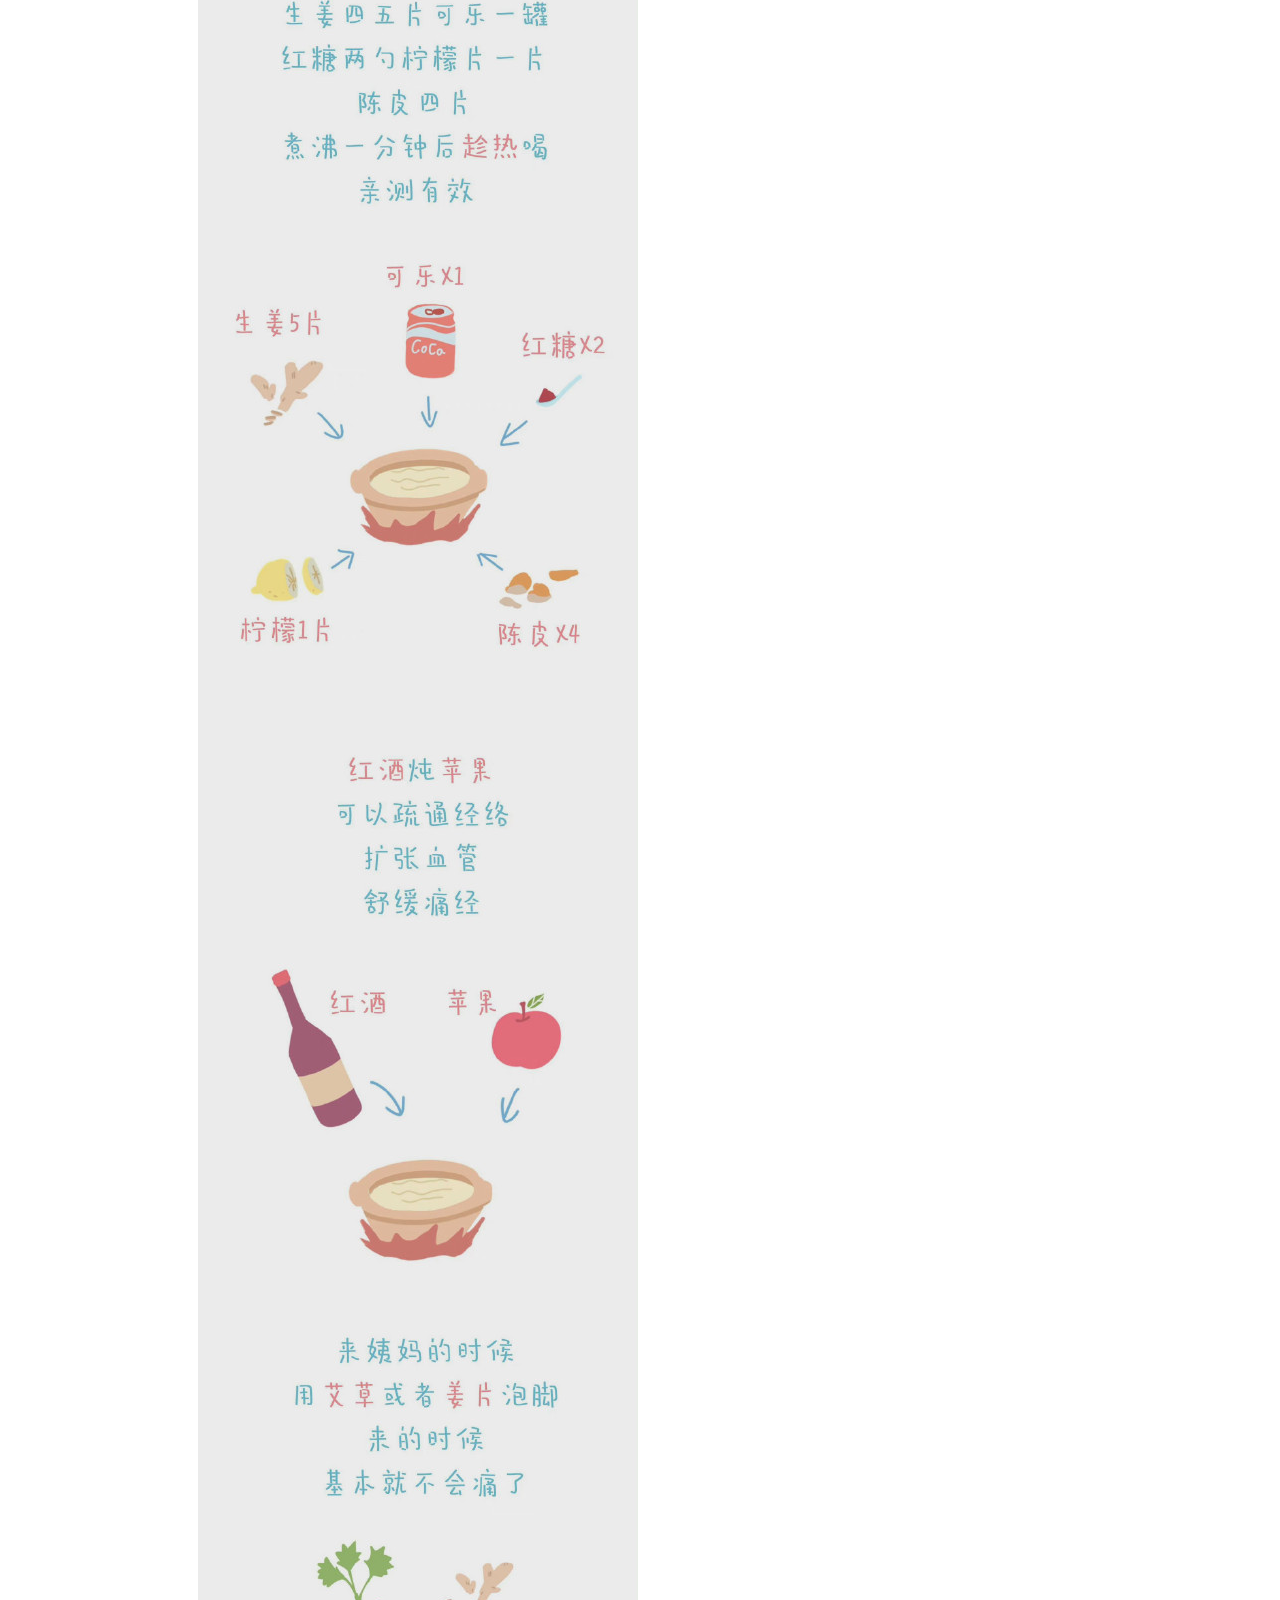
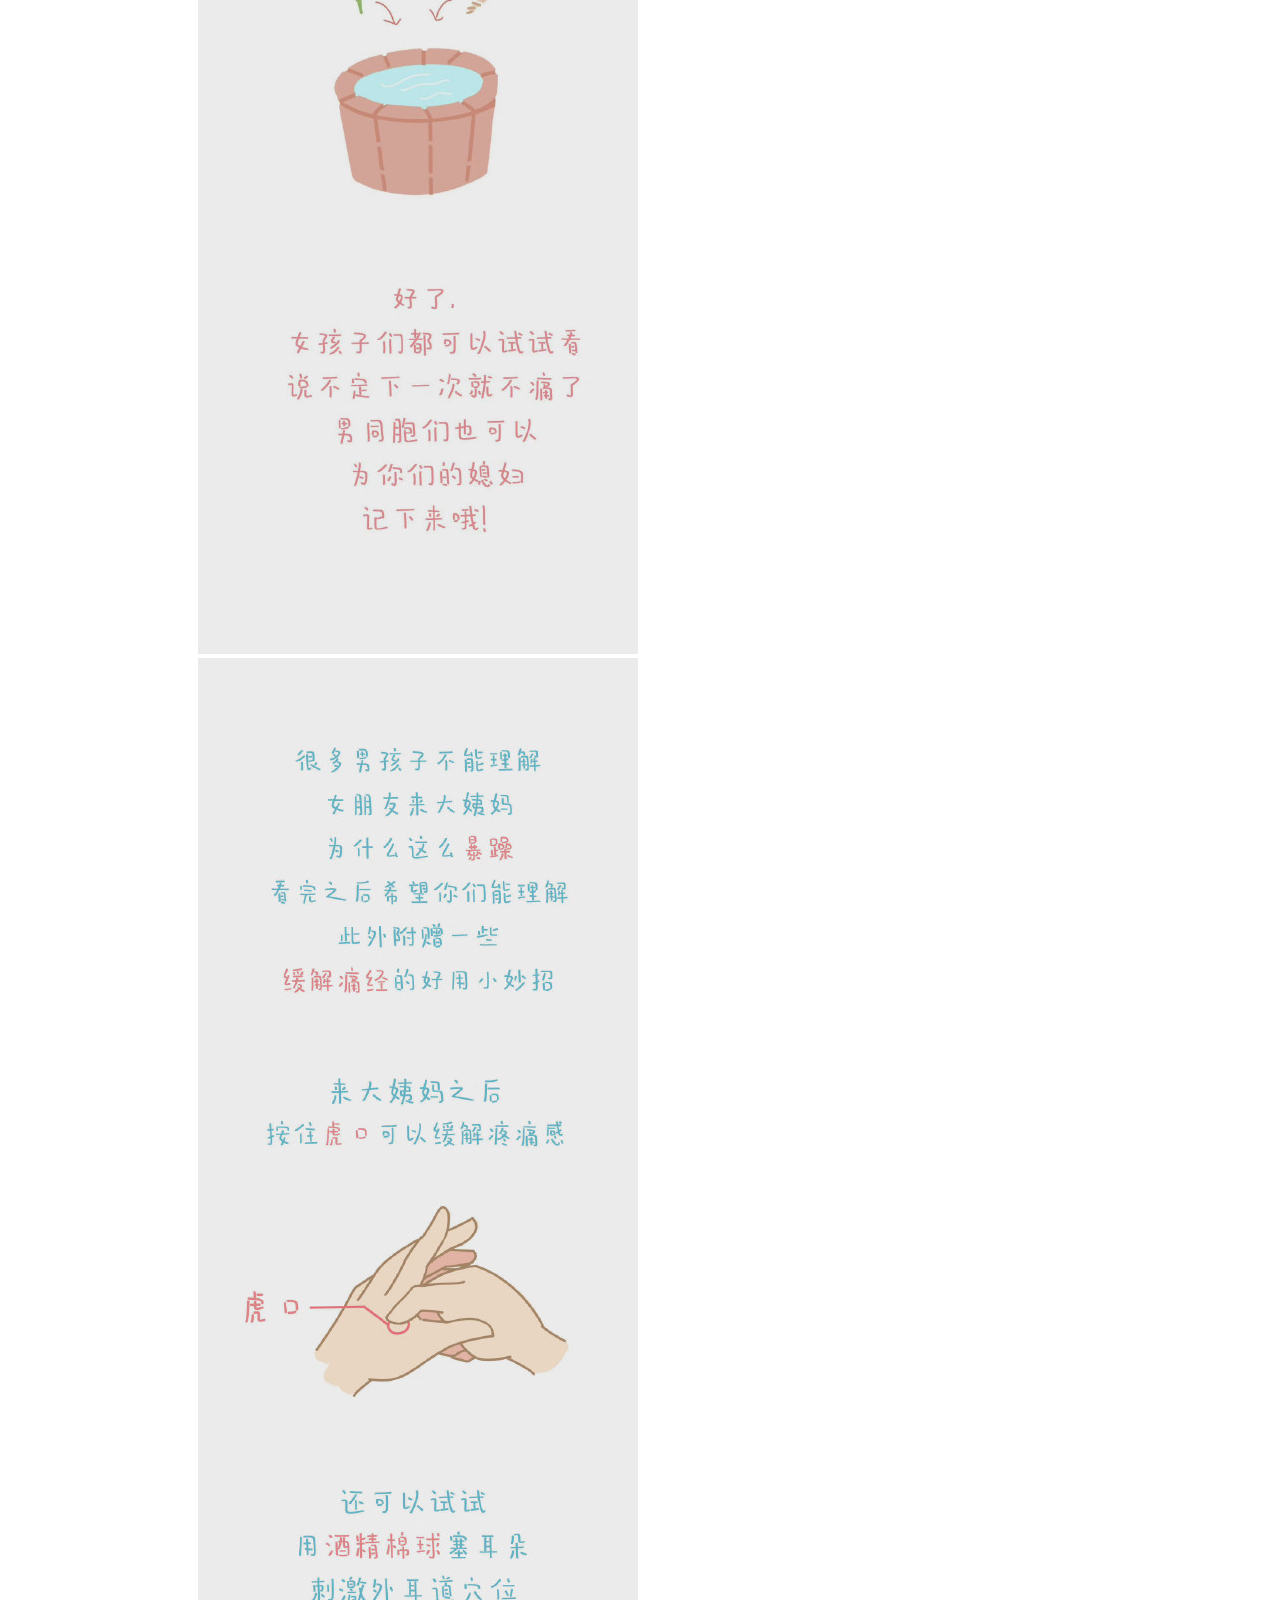
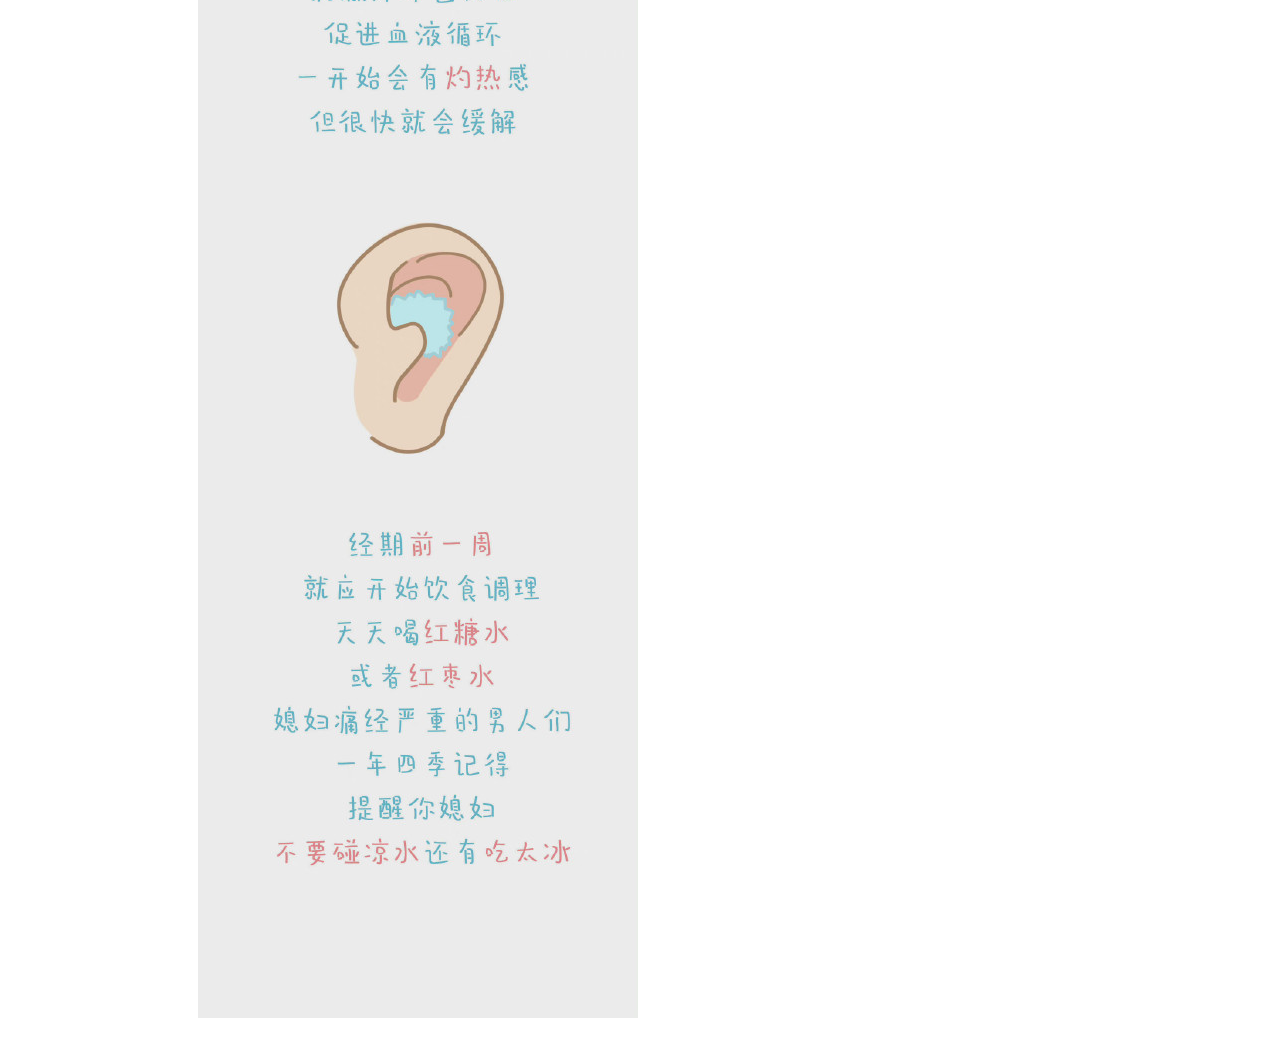
<file: 8.html>
<!DOCTYPE html><html><head><meta http-equiv="Content-Type" content="text/html; charset=UTF-8"><title>女友痛经时满级人类男友做法 - 闹市无声</title><meta name="viewport" content="width=device-width,initial-scale=1"><link rel="stylesheet" href="/style.css"><link rel="shortcut icon" href="/favicon.ico" type="image/x-icon"></head><body><div class="header"><a href="/"><img src="/logo.png" alt="闹市无声"></a></div><div class="post"><h3>女友痛经时满级人类男友做法</h3><p>很多男孩子不能理解女朋友来大姨妈为什么这么暴躁，看完之后希望你们能理解。<br><br><img src="/files/8-1.jpg"><br><img src="/files/8-2.jpg"><br><img src="/files/8-3.jpg"><br><img src="/files/8-4.jpg"><br><img src="/files/8-5.jpg"><br><img src="/files/8-6.jpg"><br><img src="/files/8-7.jpg"><br><img src="/files/8-8.jpg"><br><img src="/files/8-9.jpg"><br></p></div></body></html>
</file>
<file: style.css>
body, html {
			font-family: sans-serif;
			color: #333;
		}

		.post {
			background-color: #ffffff;
			padding: 5px 5px;
			margin-bottom: 20px;
			width: 70%;
			margin: auto;
			margin-bottom: 20px;
		}

		@media only screen and (max-width: 600px) {
			.post {
				width: 100%;
			}
		}

		.post h1, h2 {
			margin: 0px;
		}

		.header {
			text-align: center;
			margin-bottom: 10px;
		}
		
		.center {
		    text-align: center;
		}

		.header h1 {
			margin-bottom: 0px;
		}

		code {
			background: #d5e1e6;
			margin: 2px;
			overflow-x: scroll;
			padding: 3px;
		}

		.long {
			display: block;
			padding: 10px;
			margin: 10px;
		}
</file>
